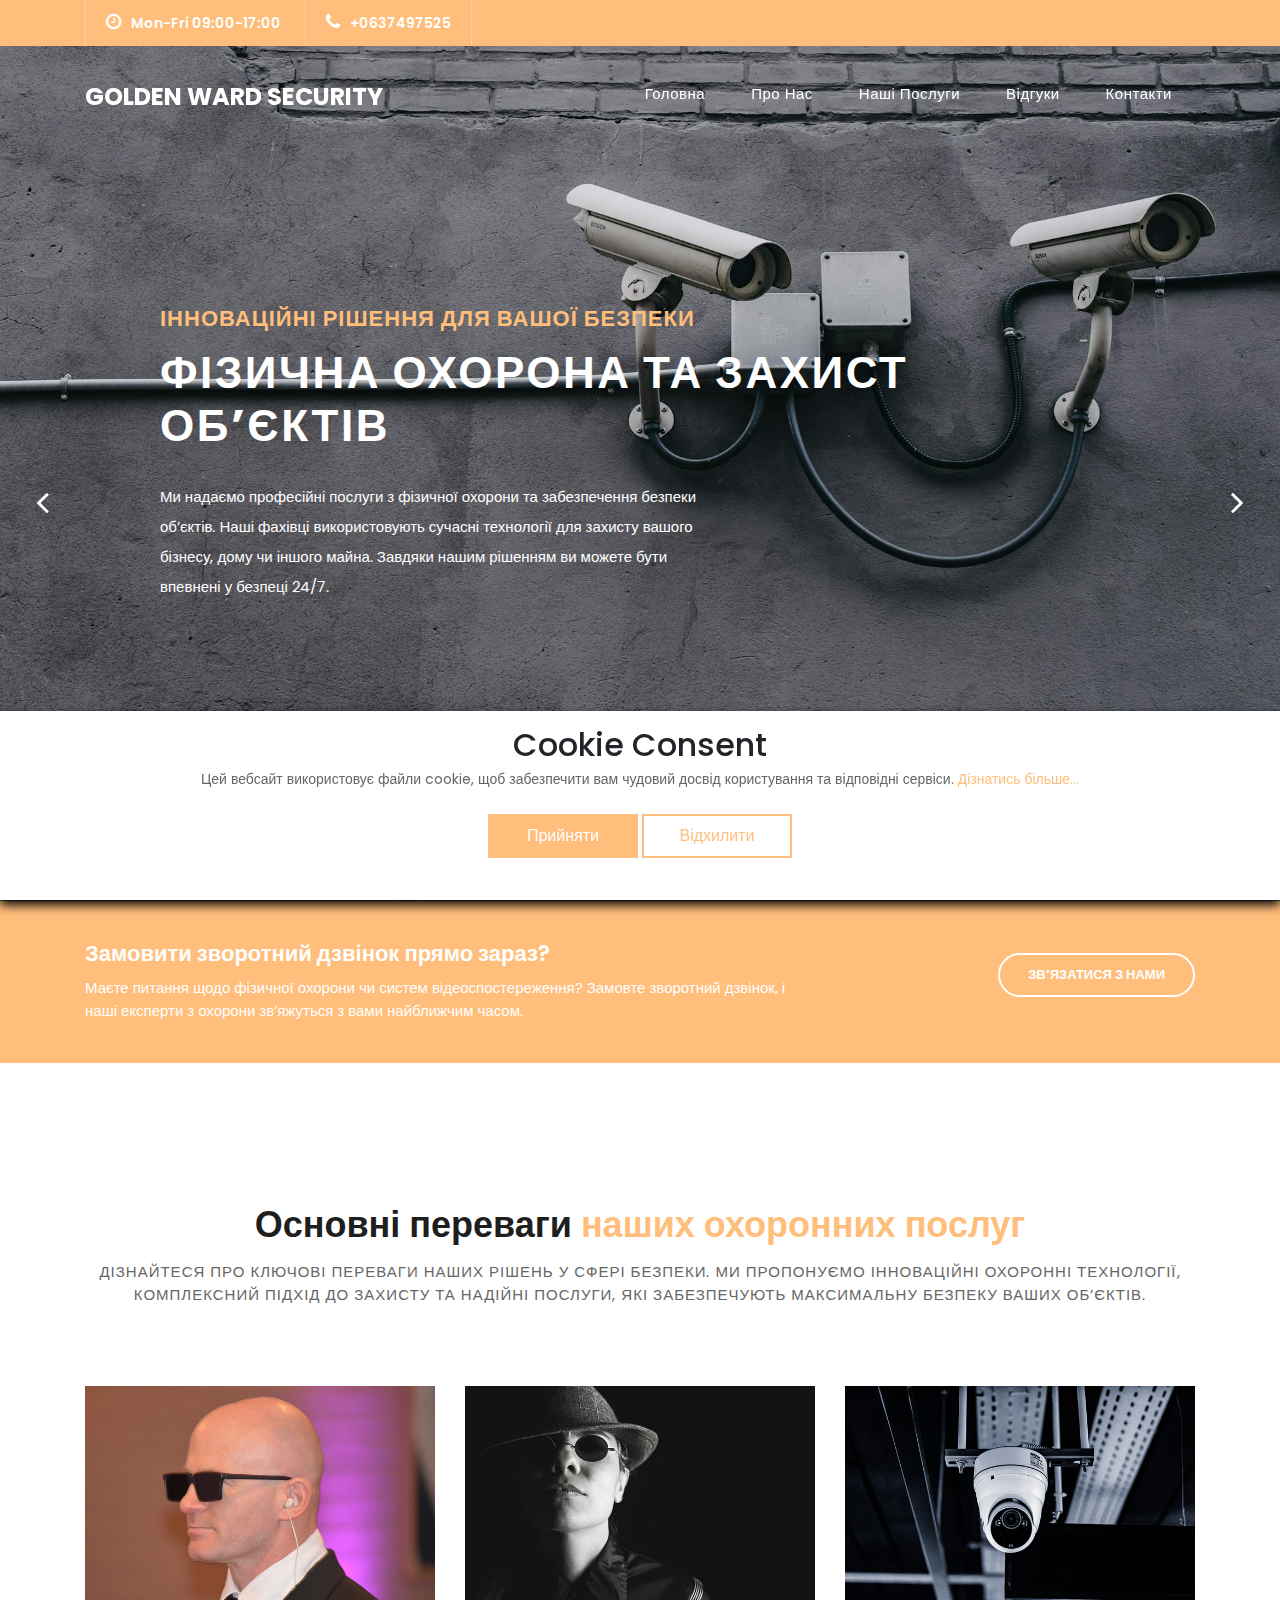
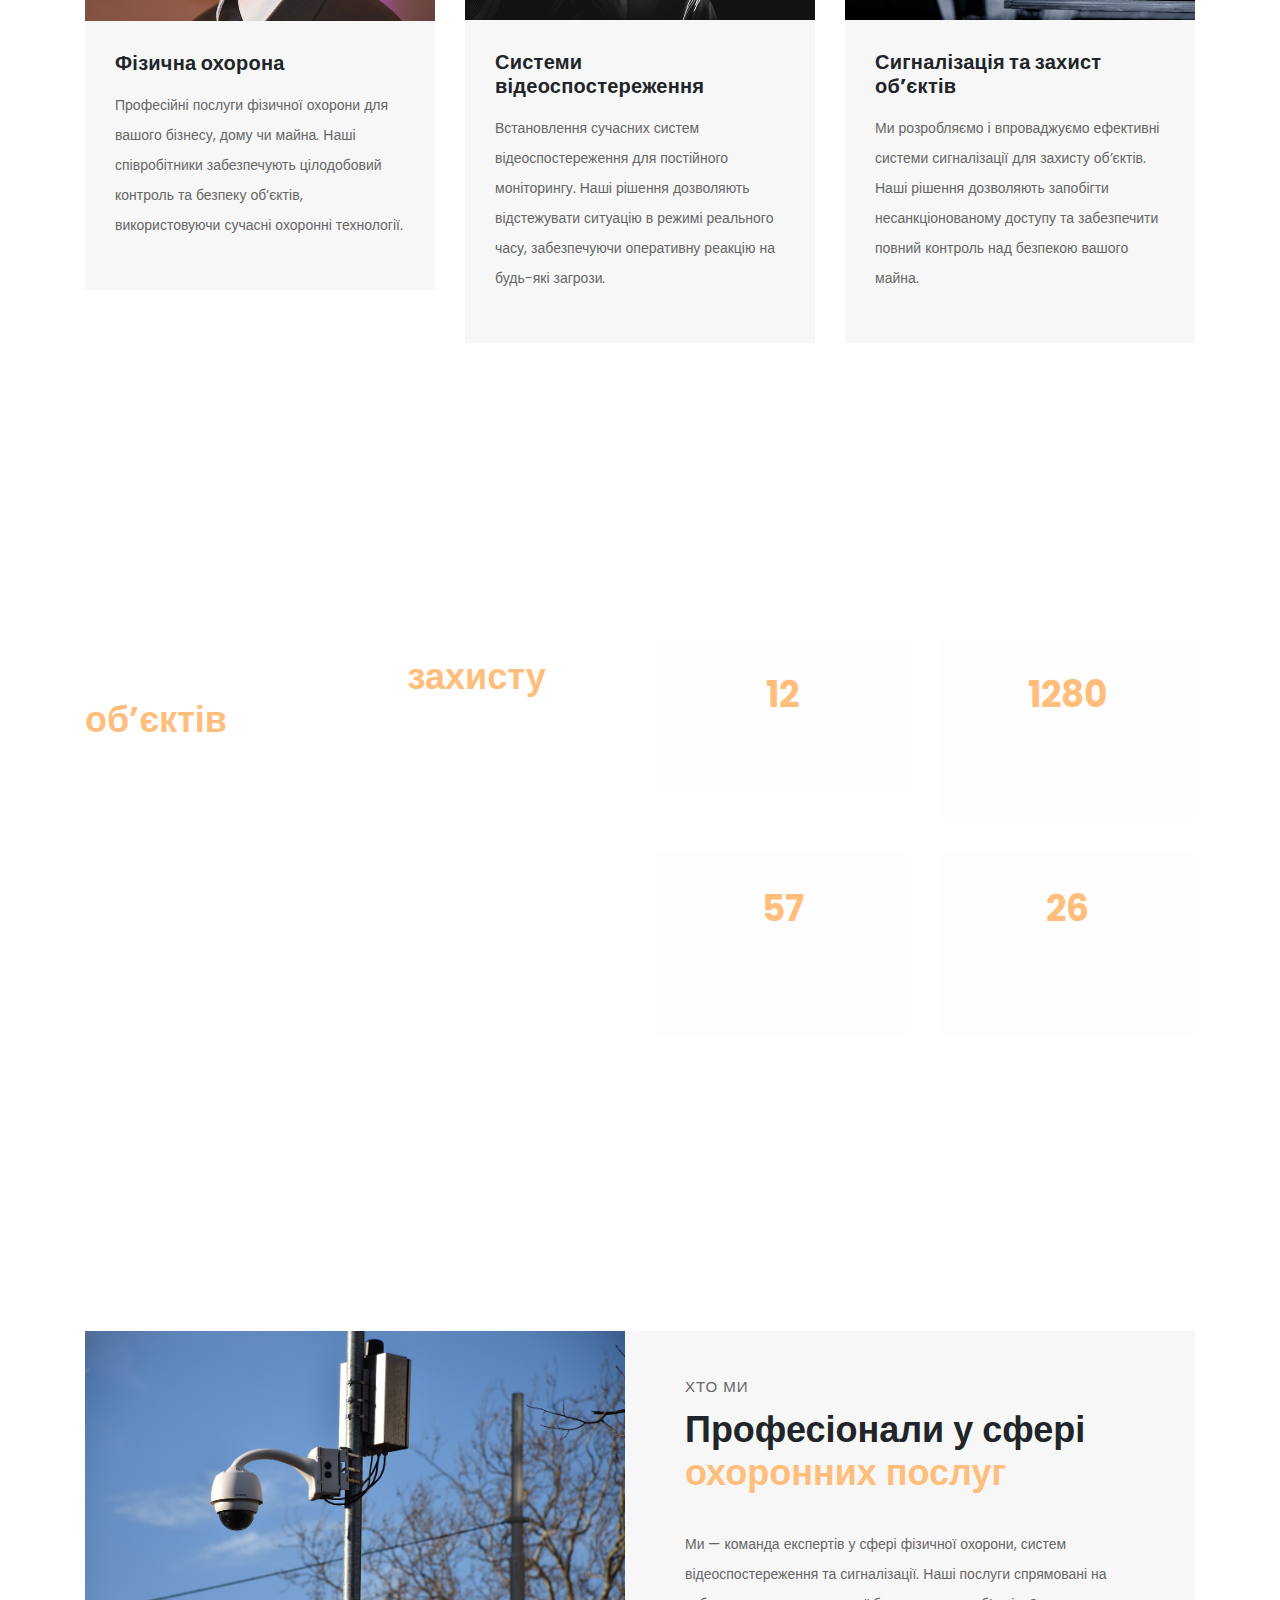
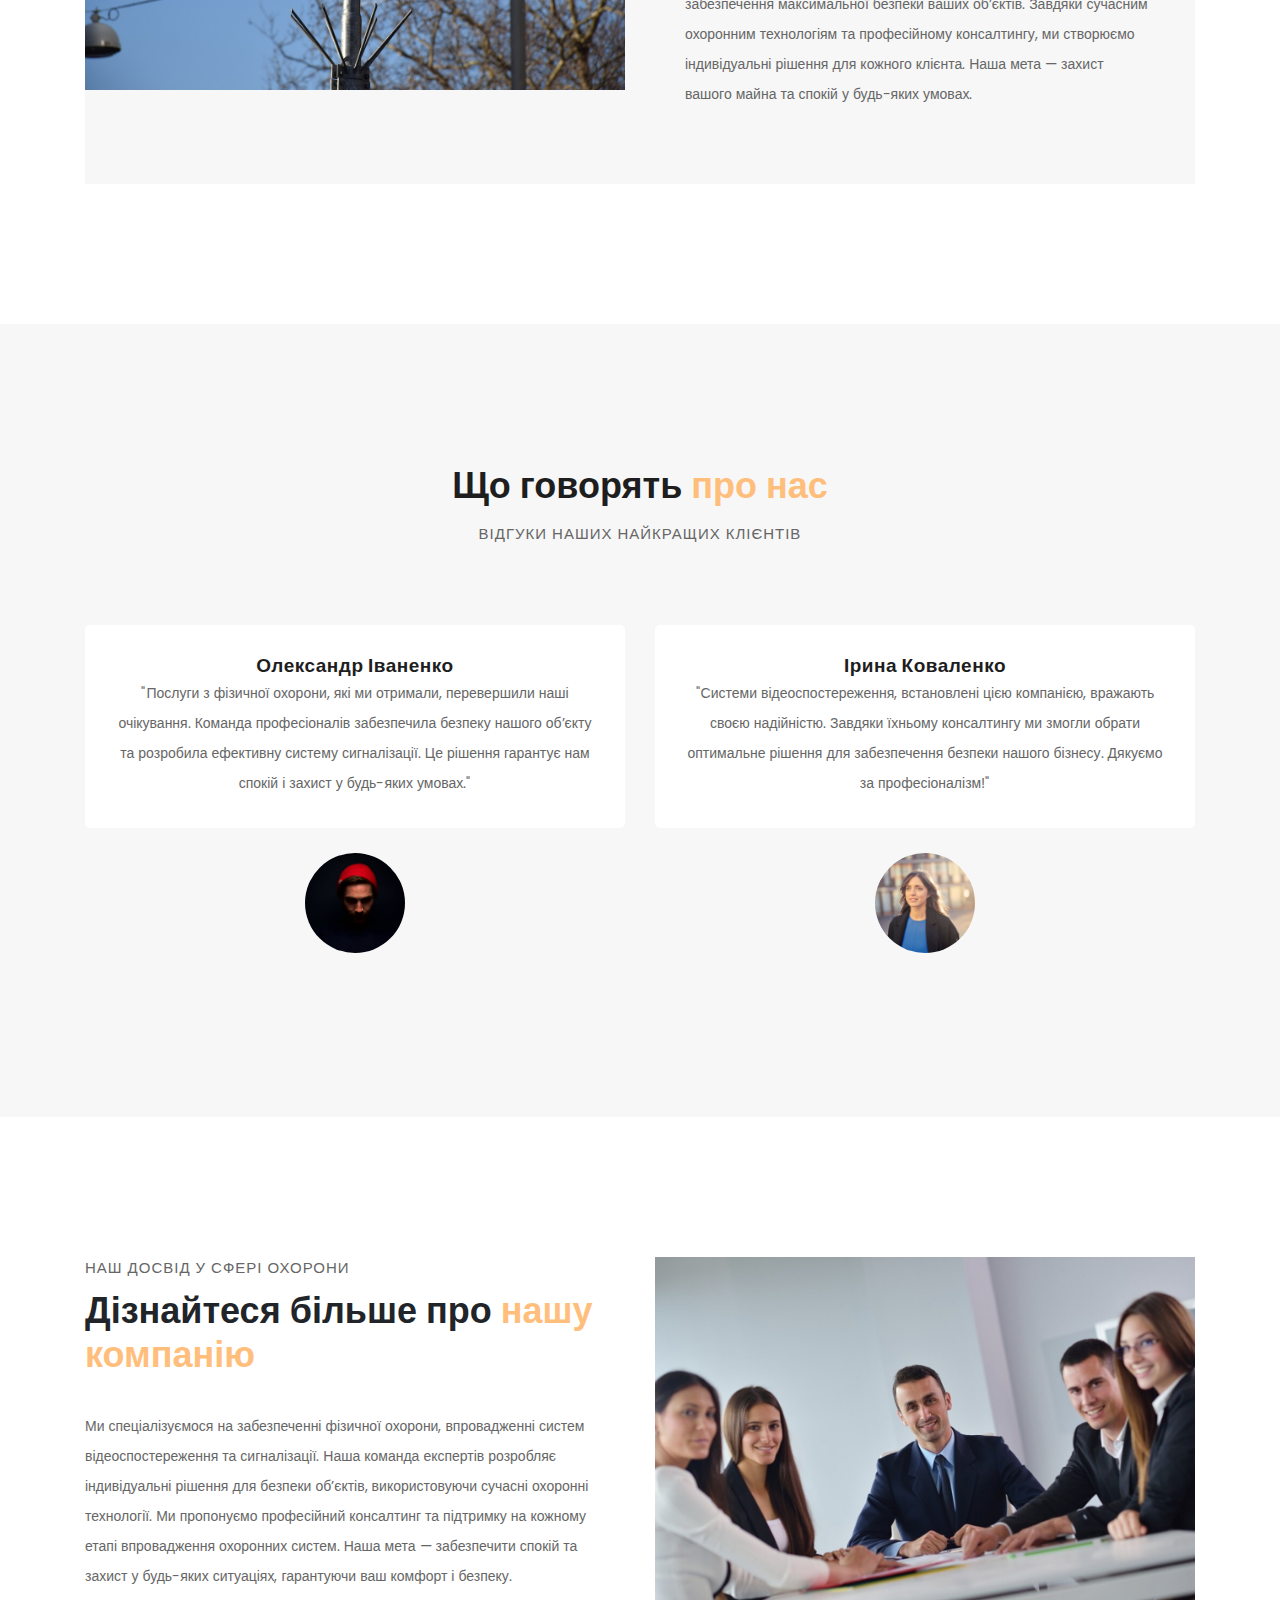
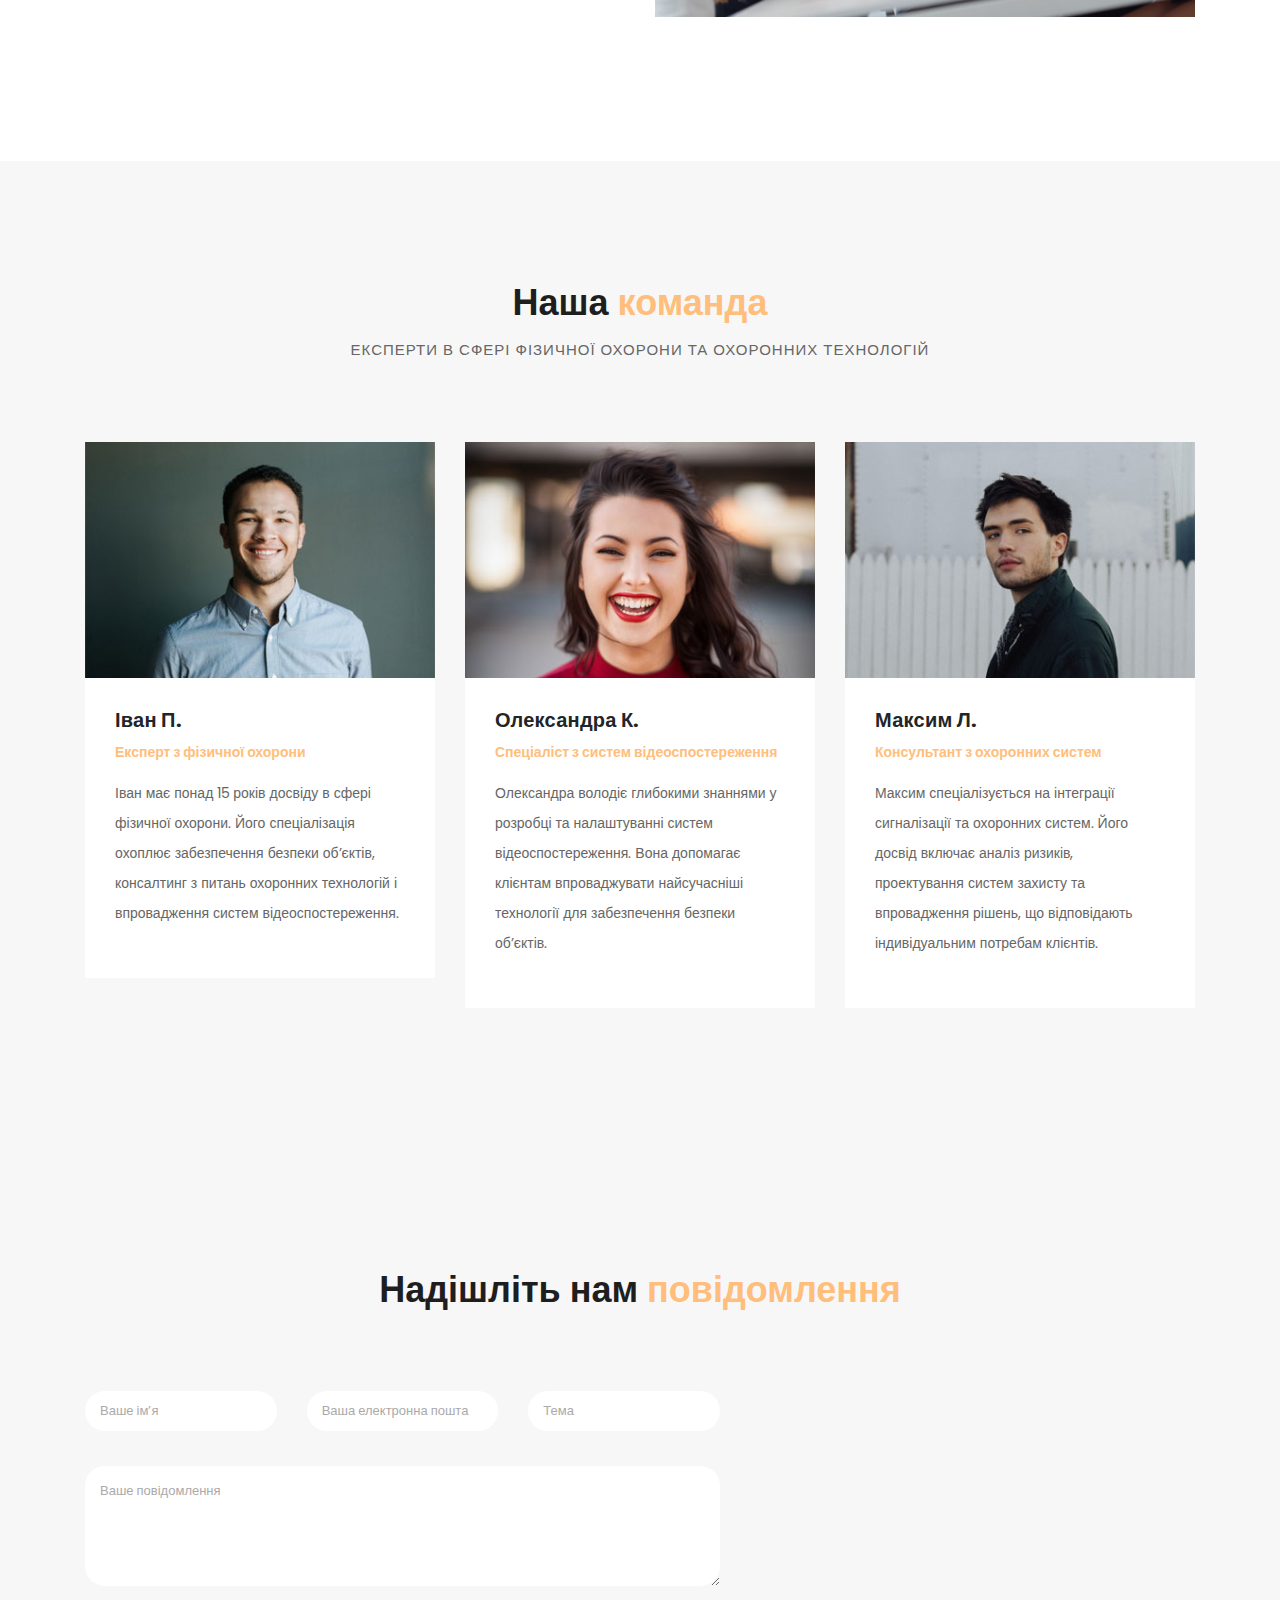
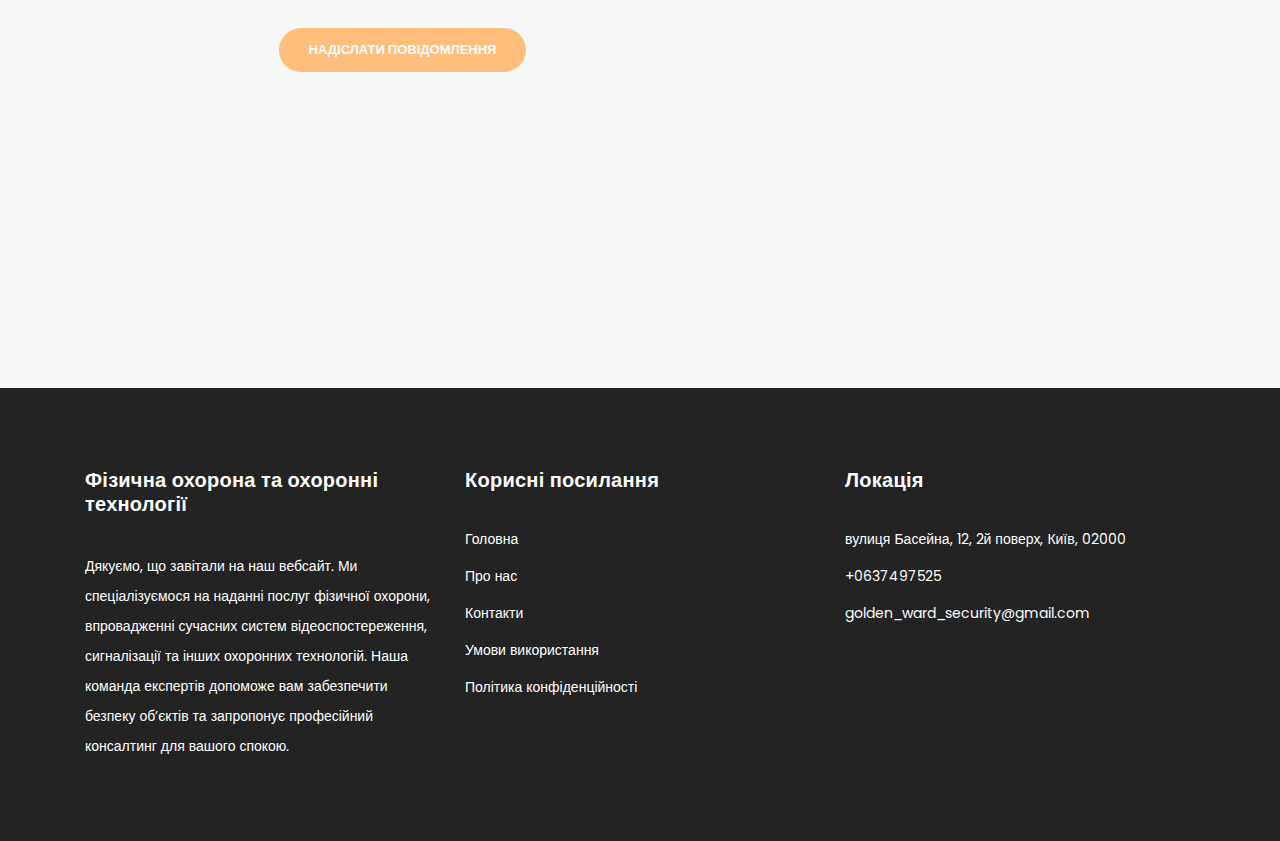
<file: index.html>
<!DOCTYPE html>
<html lang="en">
    <head>
        <meta charset="utf-8" />
        <meta
            name="viewport"
            content="width=device-width, initial-scale=1, shrink-to-fit=no"
        />
        <meta name="description" content="" />
        <meta name="author" content="TemplateMo" />
        <link
            href="https://fonts.googleapis.com/css?family=Poppins:100,200,300,400,500,600,700,800,900&display=swap"
            rel="stylesheet"
        />

        <title>Golden Ward Security</title>

        <!-- Bootstrap core CSS -->
        <link href="vendor/bootstrap/css/bootstrap.min.css" rel="stylesheet" />

        <!-- Additional CSS Files -->
        <link rel="stylesheet" href="assets/css/fontawesome.css" />

        <link
            rel="shortcut icon"
            href="assets/images/favicon.png"
            type="image/x-icon"
        />
        <link
            rel="stylesheet"
            href="assets/css/templatemo-finance-business.css"
        />
        <link rel="stylesheet" href="assets/css/owl.css" />
    </head>

    <body>
        <!-- ***** Preloader Start ***** -->
        <div id="preloader">
            <div class="jumper">
                <div></div>
                <div></div>
                <div></div>
            </div>
        </div>
        <!-- ***** Preloader End ***** -->

        <!-- Header -->
        <div class="sub-header">
            <div class="container">
                <div class="row">
                    <div class="col-md-8 col-xs-12">
                        <ul class="left-info">
                            <li>
                                <a href="#"
                                    ><i class="fa fa-clock-o"></i>Mon-Fri
                                    09:00-17:00</a
                                >
                            </li>
                            <li>
                                <a href="#"
                                    ><i class="fa fa-phone"></i>+0637497525</a
                                >
                            </li>
                        </ul>
                    </div>
                </div>
            </div>
        </div>

        <header class="">
            <nav class="navbar navbar-expand-lg">
                <div class="container">
                    <a class="navbar-brand" href="index.html">
                        <h2>Golden Ward Security</h2>
                    </a>
                    <button
                        class="navbar-toggler"
                        type="button"
                        data-toggle="collapse"
                        data-target="#navbarResponsive"
                        aria-controls="navbarResponsive"
                        aria-expanded="false"
                        aria-label="Toggle navigation"
                    >
                        <span class="navbar-toggler-icon"></span>
                    </button>
                    <div class="collapse navbar-collapse" id="navbarResponsive">
                        <ul class="navbar-nav ml-auto">
                            <li class="nav-item">
                                <a class="nav-link" href="index.html"
                                    >Головна</a
                                >
                            </li>
                            <li class="nav-item">
                                <a class="nav-link" href="#about">Про Нас</a>
                            </li>
                            <li class="nav-item">
                                <a class="nav-link" href="#services"
                                    >Наші Послуги</a
                                >
                            </li>
                            <li class="nav-item">
                                <a class="nav-link" href="#testimonials"
                                    >Відгуки</a
                                >
                            </li>
                            <li class="nav-item">
                                <a class="nav-link" href="#contact">Контакти</a>
                            </li>
                        </ul>
                    </div>
                </div>
            </nav>
        </header>

        <!-- Banner Starts Here -->
        <div class="main-banner header-text" id="top">
            <div class="Modern-Slider">
                <!-- Item -->
                <div class="item item-1">
                    <div class="img-fill">
                        <div class="text-content">
                            <h6>Інноваційні рішення для вашої безпеки</h6>
                            <h4>Фізична охорона та захист об’єктів</h4>
                            <p>
                                Ми надаємо професійні послуги з фізичної охорони
                                та забезпечення безпеки об’єктів. Наші фахівці
                                використовують сучасні технології для захисту
                                вашого бізнесу, дому чи іншого майна. Завдяки
                                нашим рішенням ви можете бути впевнені у безпеці
                                24/7.
                            </p>
                        </div>
                    </div>
                </div>
                <!-- // Item -->
                <!-- Item -->
                <div class="item item-2">
                    <div class="img-fill">
                        <div class="text-content">
                            <h6>Контроль та моніторинг</h6>
                            <h4>Системи відеоспостереження та сигналізації</h4>
                            <p>
                                Ми пропонуємо розробку та встановлення систем
                                відеоспостереження і сигналізації для вашої
                                безпеки. Наші рішення дозволяють постійно
                                контролювати ситуацію та оперативно реагувати на
                                загрози. Технології, які ми використовуємо,
                                гарантують надійність і простоту у використанні.
                            </p>
                        </div>
                    </div>
                </div>
                <!-- // Item -->
                <!-- Item -->
                <div class="item item-3">
                    <div class="img-fill">
                        <div class="text-content">
                            <h6>Комплексний підхід до безпеки</h6>
                            <h4>Консалтинг з охорони та захисту</h4>
                            <p>
                                Ми надаємо консультації з питань безпеки та
                                оптимізації охоронних заходів. Наші експерти
                                допоможуть вам оцінити ризики, вибрати
                                оптимальні рішення та впровадити їх для
                                максимальної ефективності. Ваш спокій — наша
                                головна мета.
                            </p>
                        </div>
                    </div>
                </div>
                <!-- // Item -->
            </div>
        </div>
        <!-- Banner Ends Here -->

        <div class="request-form">
            <div class="container">
                <div class="row">
                    <div class="col-md-8">
                        <h4>Замовити зворотний дзвінок прямо зараз?</h4>
                        <span>
                            Маєте питання щодо фізичної охорони чи систем
                            відеоспостереження? Замовте зворотний дзвінок, і
                            наші експерти з охорони зв’яжуться з вами найближчим
                            часом.
                        </span>
                    </div>
                    <div class="col-md-4">
                        <a href="#contact" class="border-button"
                            >Зв’язатися з нами</a
                        >
                    </div>
                </div>
            </div>
        </div>

        <div class="services" id="services">
            <div class="container">
                <div class="row">
                    <div class="col-md-12">
                        <div class="section-heading">
                            <h2>
                                Основні переваги
                                <em>наших охоронних послуг</em>
                            </h2>
                            <span>
                                Дізнайтеся про ключові переваги наших рішень у
                                сфері безпеки. Ми пропонуємо інноваційні
                                охоронні технології, комплексний підхід до
                                захисту та надійні послуги, які забезпечують
                                максимальну безпеку ваших об’єктів.
                            </span>
                        </div>
                    </div>
                    <div class="col-md-4">
                        <div class="service-item">
                            <img src="assets/images/service_03.jpg" alt="" />
                            <div class="down-content">
                                <h4>Фізична охорона</h4>
                                <p>
                                    Професійні послуги фізичної охорони для
                                    вашого бізнесу, дому чи майна. Наші
                                    співробітники забезпечують цілодобовий
                                    контроль та безпеку об’єктів, використовуючи
                                    сучасні охоронні технології.
                                </p>
                            </div>
                        </div>
                    </div>
                    <div class="col-md-4">
                        <div class="service-item">
                            <img src="assets/images/service_02.jpg" alt="" />
                            <div class="down-content">
                                <h4>Системи відеоспостереження</h4>
                                <p>
                                    Встановлення сучасних систем
                                    відеоспостереження для постійного
                                    моніторингу. Наші рішення дозволяють
                                    відстежувати ситуацію в режимі реального
                                    часу, забезпечуючи оперативну реакцію на
                                    будь-які загрози.
                                </p>
                            </div>
                        </div>
                    </div>
                    <div class="col-md-4">
                        <div class="service-item">
                            <img src="assets/images/service_01.jpg" alt="" />
                            <div class="down-content">
                                <h4>Сигналізація та захист об’єктів</h4>
                                <p>
                                    Ми розробляємо і впроваджуємо ефективні
                                    системи сигналізації для захисту об’єктів.
                                    Наші рішення дозволяють запобігти
                                    несанкціонованому доступу та забезпечити
                                    повний контроль над безпекою вашого майна.
                                </p>
                            </div>
                        </div>
                    </div>
                </div>
            </div>
        </div>

        <div class="fun-facts">
            <div class="container">
                <div class="row">
                    <div class="col-md-6">
                        <div class="left-content">
                            <span>Рішення для вашої безпеки</span>
                            <h2>Наші послуги для <em>захисту об’єктів</em></h2>
                            <p>
                                Ми пропонуємо повний спектр послуг у сфері
                                фізичної охорони, систем відеоспостереження та
                                сигналізації. Наші експерти розробляють
                                індивідуальні рішення для забезпечення
                                максимальної безпеки об’єктів, застосовуючи
                                сучасні охоронні технології. Довіряючи нам, ви
                                отримуєте комплексний підхід до захисту, що
                                гарантує надійний результат.
                            </p>
                        </div>
                    </div>
                    <div class="col-md-6 align-self-center">
                        <div class="row">
                            <div class="col-md-6">
                                <div class="count-area-content">
                                    <div class="count-digit">12</div>
                                    <div class="count-title">Років досвіду</div>
                                </div>
                            </div>
                            <div class="col-md-6">
                                <div class="count-area-content">
                                    <div class="count-digit">1280</div>
                                    <div class="count-title">
                                        Позитивних відгуків
                                    </div>
                                </div>
                            </div>
                            <div class="col-md-6">
                                <div class="count-area-content">
                                    <div class="count-digit">57</div>
                                    <div class="count-title">
                                        Виконаних проєктів
                                    </div>
                                </div>
                            </div>
                            <div class="col-md-6">
                                <div class="count-area-content">
                                    <div class="count-digit">26</div>
                                    <div class="count-title">
                                        Отриманих нагород
                                    </div>
                                </div>
                            </div>
                        </div>
                    </div>
                </div>
            </div>
        </div>

        <div class="more-info">
            <div class="container">
                <div class="row">
                    <div class="col-md-12">
                        <div class="more-info-content">
                            <div class="row">
                                <div class="col-md-6">
                                    <div class="left-image">
                                        <img
                                            src="assets/images/more-info.jpg"
                                            alt=""
                                        />
                                    </div>
                                </div>
                                <div class="col-md-6 align-self-center">
                                    <div class="right-content">
                                        <span>Хто ми</span>
                                        <h2>
                                            Професіонали у сфері
                                            <em>охоронних послуг</em>
                                        </h2>
                                        <p>
                                            Ми — команда експертів у сфері
                                            фізичної охорони, систем
                                            відеоспостереження та сигналізації.
                                            Наші послуги спрямовані на
                                            забезпечення максимальної безпеки
                                            ваших об’єктів. Завдяки сучасним
                                            охоронним технологіям та
                                            професійному консалтингу, ми
                                            створюємо індивідуальні рішення для
                                            кожного клієнта. Наша мета — захист
                                            вашого майна та спокій у будь-яких
                                            умовах.
                                        </p>
                                    </div>
                                </div>
                            </div>
                        </div>
                    </div>
                </div>
            </div>
        </div>

        <div class="testimonials" id="testimonials">
            <div class="container">
                <div class="row">
                    <div class="col-md-12">
                        <div class="section-heading">
                            <h2>Що говорять <em>про нас</em></h2>
                            <span>Відгуки наших найкращих клієнтів</span>
                        </div>
                    </div>
                    <div class="col-md-12">
                        <div class="owl-testimonials owl-carousel">
                            <div class="testimonial-item">
                                <div class="inner-content">
                                    <h4>Олександр Іваненко</h4>
                                    <p>
                                        "Послуги з фізичної охорони, які ми
                                        отримали, перевершили наші очікування.
                                        Команда професіоналів забезпечила
                                        безпеку нашого об’єкту та розробила
                                        ефективну систему сигналізації. Це
                                        рішення гарантує нам спокій і захист у
                                        будь-яких умовах."
                                    </p>
                                </div>
                                <img src="assets/images/client2.jpg" alt="" />
                            </div>

                            <div class="testimonial-item">
                                <div class="inner-content">
                                    <h4>Ірина Коваленко</h4>
                                    <p>
                                        "Системи відеоспостереження, встановлені
                                        цією компанією, вражають своєю
                                        надійністю. Завдяки їхньому консалтингу
                                        ми змогли обрати оптимальне рішення для
                                        забезпечення безпеки нашого бізнесу.
                                        Дякуємо за професіоналізм!"
                                    </p>
                                </div>
                                <img src="assets/images/client1.jpg" alt="" />
                            </div>

                            <div class="testimonial-item">
                                <div class="inner-content">
                                    <h4>Віталій Гриценко</h4>
                                    <p>
                                        "Встановлення охоронних технологій було
                                        виконано швидко і якісно. Команда
                                        врахувала всі наші побажання і
                                        запропонувала сучасне рішення для
                                        безпеки об’єктів. Однозначно
                                        рекомендую!"
                                    </p>
                                </div>
                                <img src="assets/images/client4.jpg" alt="" />
                            </div>

                            <div class="testimonial-item">
                                <div class="inner-content">
                                    <h4>Марина Лисенко</h4>
                                    <p>
                                        "Робота з цією компанією принесла нам
                                        впевненість у захисті нашого майна.
                                        Консалтинг та встановлення сигналізації
                                        були проведені на найвищому рівні. Ми
                                        задоволені результатом і співпрацею."
                                    </p>
                                </div>
                                <img src="assets/images/client3.jpg" alt="" />
                            </div>
                        </div>
                    </div>
                </div>
            </div>
        </div>

        <div class="more-info about-info" id="about">
            <div class="container">
                <div class="row">
                    <div class="col-md-12">
                        <div class="more-info-content">
                            <div class="row">
                                <div class="col-md-6 align-self-center">
                                    <div class="right-content">
                                        <span>Наш досвід у сфері охорони</span>
                                        <h2>
                                            Дізнайтеся більше про
                                            <em>нашу компанію</em>
                                        </h2>
                                        <p>
                                            Ми спеціалізуємося на забезпеченні
                                            фізичної охорони, впровадженні
                                            систем відеоспостереження та
                                            сигналізації. Наша команда експертів
                                            розробляє індивідуальні рішення для
                                            безпеки об’єктів, використовуючи
                                            сучасні охоронні технології. Ми
                                            пропонуємо професійний консалтинг та
                                            підтримку на кожному етапі
                                            впровадження охоронних систем. Наша
                                            мета — забезпечити спокій та захист
                                            у будь-яких ситуаціях, гарантуючи
                                            ваш комфорт і безпеку.
                                        </p>
                                    </div>
                                </div>
                                <div class="col-md-6">
                                    <div class="left-image">
                                        <img
                                            src="assets/images/about-image.jpg"
                                            alt=""
                                        />
                                    </div>
                                </div>
                            </div>
                        </div>
                    </div>
                </div>
            </div>
        </div>

        <div class="team">
            <div class="container">
                <div class="row">
                    <div class="col-md-12">
                        <div class="section-heading">
                            <h2>Наша <em>команда</em></h2>
                            <span
                                >Експерти в сфері фізичної охорони та охоронних
                                технологій</span
                            >
                        </div>
                    </div>
                    <div class="col-md-4">
                        <div class="team-item">
                            <img src="assets/images/team_01.jpg" alt="" />
                            <div class="down-content">
                                <h4>Іван П.</h4>
                                <span>Експерт з фізичної охорони</span>
                                <p>
                                    Іван має понад 15 років досвіду в сфері
                                    фізичної охорони. Його спеціалізація охоплює
                                    забезпечення безпеки об’єктів, консалтинг з
                                    питань охоронних технологій і впровадження
                                    систем відеоспостереження.
                                </p>
                            </div>
                        </div>
                    </div>
                    <div class="col-md-4">
                        <div class="team-item">
                            <img src="assets/images/team_02.jpg" alt="" />
                            <div class="down-content">
                                <h4>Олександра К.</h4>
                                <span
                                    >Спеціаліст з систем
                                    відеоспостереження</span
                                >
                                <p>
                                    Олександра володіє глибокими знаннями у
                                    розробці та налаштуванні систем
                                    відеоспостереження. Вона допомагає клієнтам
                                    впроваджувати найсучасніші технології для
                                    забезпечення безпеки об’єктів.
                                </p>
                            </div>
                        </div>
                    </div>
                    <div class="col-md-4">
                        <div class="team-item">
                            <img src="assets/images/team_03.jpg" alt="" />
                            <div class="down-content">
                                <h4>Максим Л.</h4>
                                <span>Консультант з охоронних систем</span>
                                <p>
                                    Максим спеціалізується на інтеграції
                                    сигналізації та охоронних систем. Його
                                    досвід включає аналіз ризиків, проектування
                                    систем захисту та впровадження рішень, що
                                    відповідають індивідуальним потребам
                                    клієнтів.
                                </p>
                            </div>
                        </div>
                    </div>
                </div>
            </div>
        </div>

        <div class="callback-form contact-us" id="contact">
            <div class="container">
                <div class="row">
                    <div class="col-md-12">
                        <div class="section-heading">
                            <h2>Надішліть нам <em>повідомлення</em></h2>
                        </div>
                    </div>
                    <div class="col-md-7">
                        <div class="contact-form">
                            <form id="contact" action="" method="get">
                                <div class="row">
                                    <div class="col-lg-4 col-md-12 col-sm-12">
                                        <fieldset>
                                            <input
                                                name="name"
                                                type="text"
                                                class="form-control"
                                                id="name"
                                                placeholder="Ваше ім’я"
                                            />
                                        </fieldset>
                                    </div>
                                    <div class="col-lg-4 col-md-12 col-sm-12">
                                        <fieldset>
                                            <input
                                                name="email"
                                                type="text"
                                                class="form-control"
                                                id="email"
                                                placeholder="Ваша електронна пошта"
                                            />
                                            <div
                                                id="result"
                                                style="
                                                    color: red;
                                                    font-size: 12px;
                                                "
                                            ></div>
                                        </fieldset>
                                    </div>
                                    <div class="col-lg-4 col-md-12 col-sm-12">
                                        <fieldset>
                                            <input
                                                name="subject"
                                                type="text"
                                                class="form-control"
                                                id="subject"
                                                placeholder="Тема"
                                            />
                                        </fieldset>
                                    </div>
                                    <div class="col-lg-12">
                                        <fieldset>
                                            <textarea
                                                name="message"
                                                rows="6"
                                                class="form-control"
                                                id="message"
                                                placeholder="Ваше повідомлення"
                                            ></textarea>
                                        </fieldset>
                                    </div>
                                    <div class="col-lg-12">
                                        <fieldset>
                                            <button
                                                type="submit"
                                                class="filled-button"
                                                id="submit"
                                                onclick="sendForm()"
                                            >
                                                Надіслати повідомлення
                                            </button>
                                        </fieldset>
                                    </div>
                                </div>
                            </form>
                        </div>
                    </div>
                    <div class="col-md-5">
                        <iframe
                            src="https://www.google.com/maps/embed?pb=!1m18!1m12!1m3!1d20329.009386627105!2d30.51851327819529!3d50.43875045034078!2m3!1f0!2f0!3f0!3m2!1i1024!2i768!4f13.1!3m3!1m2!1s0x40d4ceffb44eb4b7%3A0xa976eaeb0bde6ab1!2z0KHRgtGA0LDRhdC-0LLQsCDQmtC-0LzQv9Cw0L3RltGPIEd1YXJkaWFu!5e0!3m2!1suk!2sua!4v1738093698618!5m2!1suk!2sua"
                            width="100%"
                            height="450"
                            style="border: 0"
                            allowfullscreen=""
                            loading="lazy"
                            referrerpolicy="no-referrer-when-downgrade"
                        ></iframe>
                    </div>
                </div>
            </div>
        </div>

        <!-- Footer Starts Here -->
        <footer>
            <div class="container">
                <div class="row">
                    <div class="col-md-4 footer-item">
                        <h4>Фізична охорона та охоронні технології</h4>
                        <p>
                            Дякуємо, що завітали на наш вебсайт. Ми
                            спеціалізуємося на наданні послуг фізичної охорони,
                            впровадженні сучасних систем відеоспостереження,
                            сигналізації та інших охоронних технологій. Наша
                            команда експертів допоможе вам забезпечити безпеку
                            об’єктів та запропонує професійний консалтинг для
                            вашого спокою.
                        </p>
                    </div>
                    <div class="col-md-4 footer-item">
                        <h4>Корисні посилання</h4>
                        <ul class="menu-list">
                            <li><a href="index.html">Головна</a></li>
                            <li><a href="index.html#about">Про нас</a></li>
                            <li><a href="index.html#contact">Контакти</a></li>
                            <li>
                                <a href="terms-of-use.html"
                                    >Умови використання</a
                                >
                            </li>
                            <li>
                                <a href="privacy-policy.html"
                                    >Політика конфіденційності</a
                                >
                            </li>
                        </ul>
                    </div>
                    <div class="col-md-4 footer-item">
                        <h4>Локація</h4>
                        <ul class="menu-list">
                            <li>
                                <a
                                    >вулиця Басейна, 12, 2й поверх, Київ,
                                    02000</a
                                >
                            </li>
                            <li><a>+0637497525</a></li>
                            <li><a>golden_ward_security@gmail.com</a></li>
                        </ul>
                    </div>
                </div>
            </div>
        </footer>

        <!-- Cookie banner -->
        <div class="cookie-wrapper show">
            <div>
                <i class="bx bx-cookie"></i>
                <h2 style="text-align: center">Cookie Consent</h2>
            </div>

            <div class="data">
                <p>
                    Цей вебсайт використовує файли cookie, щоб забезпечити вам
                    чудовий досвід користування та відповідні сервіси.
                    <a href="privacy-policy.html">Дізнатись більше...</a>
                </p>
            </div>

            <div class="buttons">
                <button class="cookie-button" id="acceptBtn">Прийняти</button>
                <button class="cookie-button" id="declineBtn">Відхилити</button>
            </div>
        </div>
        <!-- End Cookie banner -->

        <!-- Bootstrap core JavaScript -->
        <script src="https://ajax.googleapis.com/ajax/libs/jquery/3.6.0/jquery.min.js"></script>
        <script src="vendor/bootstrap/js/bootstrap.bundle.min.js"></script>

        <!-- Additional Scripts -->
        <script src="assets/js/custom.js"></script>
        <script src="assets/js/owl.js"></script>
        <script src="assets/js/slick.js"></script>
        <script src="assets/js/accordions.js"></script>
        <script src="assets/js/contact-form.js"></script>
        <script src="assets/js/cookiebanner.js"></script>

        <script language="text/Javascript">
            cleared[0] = cleared[1] = cleared[2] = 0; //set a cleared flag for each field
            function clearField(t) {
                //declaring the array outside of the
                if (!cleared[t.id]) {
                    // function makes it static and global
                    cleared[t.id] = 1; // you could use true and false, but that's more typing
                    t.value = ''; // with more chance of typos
                    t.style.color = '#fff';
                }
            }
        </script>
    </body>
</html>
</file>
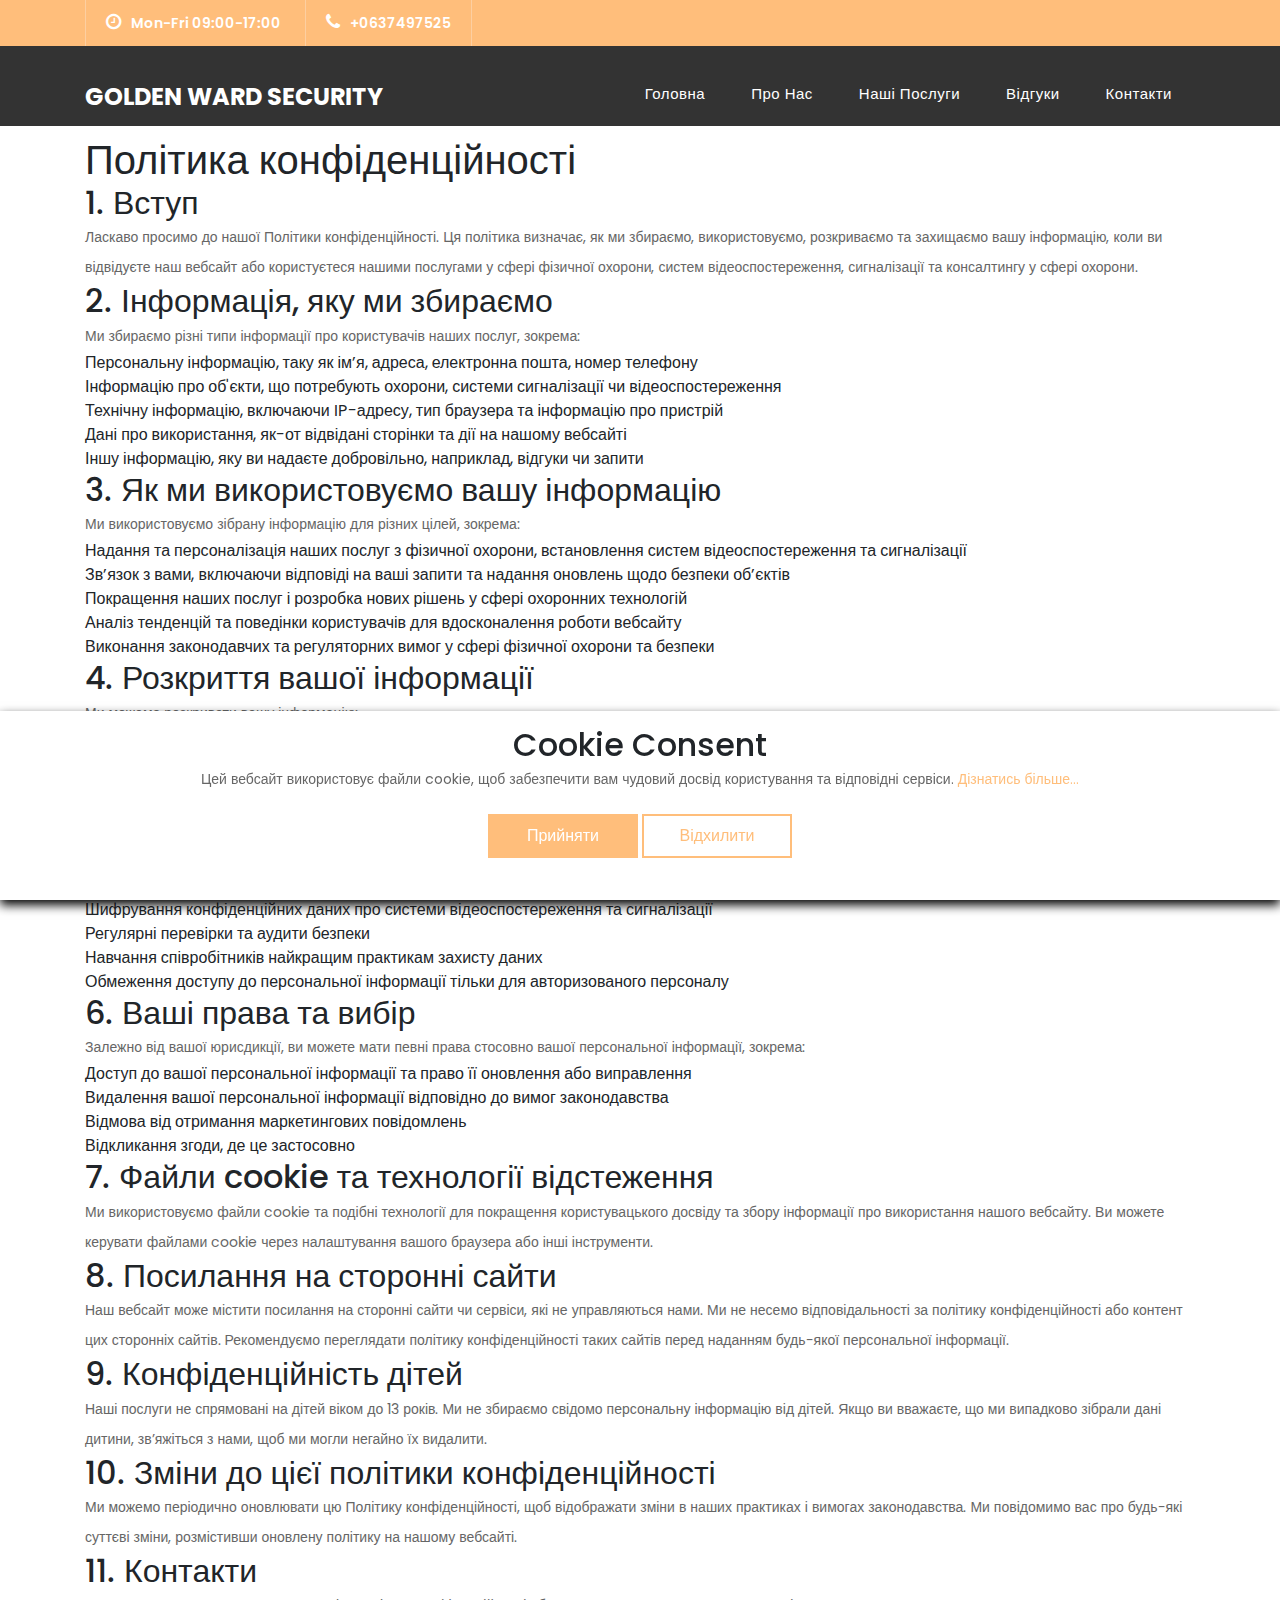
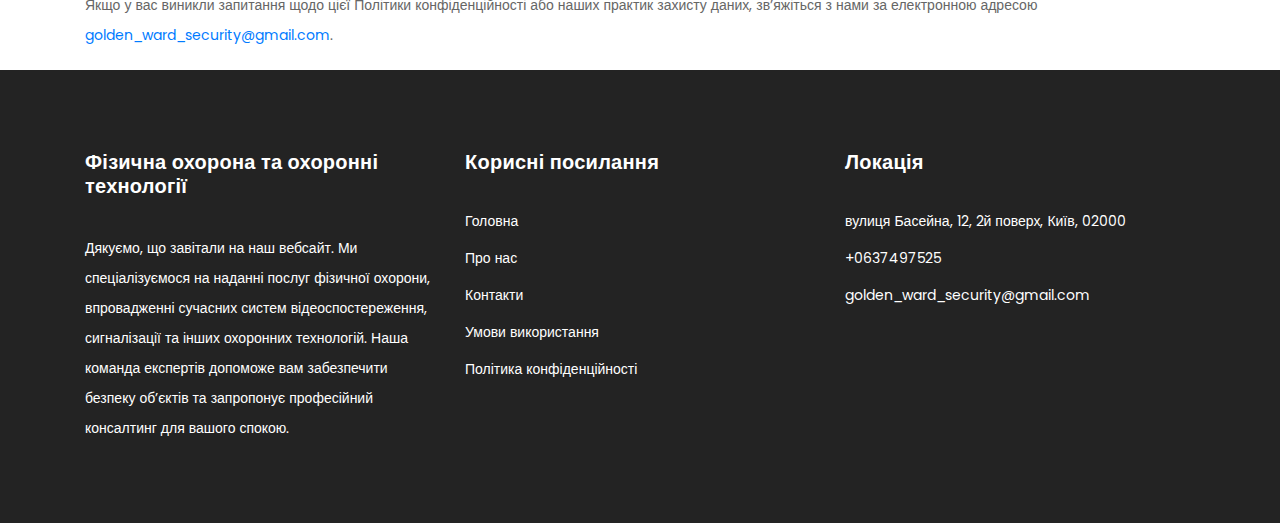
<file: privacy-policy.html>
<!DOCTYPE html>
<html lang="en">
    <head>
        <meta charset="utf-8" />
        <meta
            name="viewport"
            content="width=device-width, initial-scale=1, shrink-to-fit=no"
        />
        <meta name="description" content="" />
        <meta name="author" content="TemplateMo" />
        <link
            href="https://fonts.googleapis.com/css?family=Poppins:100,200,300,400,500,600,700,800,900&display=swap"
            rel="stylesheet"
        />

        <title>Golden Ward Security</title>

        <!-- Bootstrap core CSS -->
        <link href="vendor/bootstrap/css/bootstrap.min.css" rel="stylesheet" />

        <!-- Additional CSS Files -->
        <link rel="stylesheet" href="assets/css/fontawesome.css" />

        <link
            rel="shortcut icon"
            href="assets/images/favicon.png"
            type="image/x-icon"
        />
        <link
            rel="stylesheet"
            href="assets/css/templatemo-finance-business.css"
        />
        <link rel="stylesheet" href="assets/css/owl.css" />
    </head>

    <body>
        <!-- ***** Preloader Start ***** -->
        <div id="preloader">
            <div class="jumper">
                <div></div>
                <div></div>
                <div></div>
            </div>
        </div>
        <!-- ***** Preloader End ***** -->

        <!-- Header -->
        <div class="sub-header">
            <div class="container">
                <div class="row">
                    <div class="col-md-8 col-xs-12">
                        <ul class="left-info">
                            <li>
                                <a href="#"
                                    ><i class="fa fa-clock-o"></i>Mon-Fri
                                    09:00-17:00</a
                                >
                            </li>
                            <li>
                                <a href="#"
                                    ><i class="fa fa-phone"></i>+0637497525</a
                                >
                            </li>
                        </ul>
                    </div>
                </div>
            </div>
        </div>

        <header class="" style="background: #333 !important">
            <nav class="navbar navbar-expand-lg">
                <div class="container">
                    <a class="navbar-brand" href="index.html">
                        <h2>Golden Ward Security</h2>
                    </a>
                    <button
                        class="navbar-toggler"
                        type="button"
                        data-toggle="collapse"
                        data-target="#navbarResponsive"
                        aria-controls="navbarResponsive"
                        aria-expanded="false"
                        aria-label="Toggle navigation"
                    >
                        <span class="navbar-toggler-icon"></span>
                    </button>
                    <div class="collapse navbar-collapse" id="navbarResponsive">
                        <ul class="navbar-nav ml-auto">
                            <li class="nav-item">
                                <a class="nav-link" href="index.html"
                                    >Головна</a
                                >
                            </li>
                            <li class="nav-item">
                                <a class="nav-link" href="#about">Про Нас</a>
                            </li>
                            <li class="nav-item">
                                <a class="nav-link" href="#services"
                                    >Наші Послуги</a
                                >
                            </li>
                            <li class="nav-item">
                                <a class="nav-link" href="#testimonials"
                                    >Відгуки</a
                                >
                            </li>
                            <li class="nav-item">
                                <a class="nav-link" href="#contact">Контакти</a>
                            </li>
                        </ul>
                    </div>
                </div>
            </nav>
        </header>

        <main>
            <article
                class="container additional-wrapper"
                style="margin-top: 70px"
            >
                <div class="page__content" style="padding: 20px 0px">
                    <h1>Політика конфіденційності</h1>

                    <h2>1. Вступ</h2>

                    <p>
                        Ласкаво просимо до нашої Політики конфіденційності. Ця
                        політика визначає, як ми збираємо, використовуємо,
                        розкриваємо та захищаємо вашу інформацію, коли ви
                        відвідуєте наш вебсайт або користуєтеся нашими послугами
                        у сфері фізичної охорони, систем відеоспостереження,
                        сигналізації та консалтингу у сфері охорони.
                    </p>

                    <h2>2. Інформація, яку ми збираємо</h2>

                    <p>
                        Ми збираємо різні типи інформації про користувачів наших
                        послуг, зокрема:
                    </p>
                    <ul>
                        <li>
                            Персональну інформацію, таку як ім’я, адреса,
                            електронна пошта, номер телефону
                        </li>
                        <li>
                            Інформацію про об'єкти, що потребують охорони,
                            системи сигналізації чи відеоспостереження
                        </li>
                        <li>
                            Технічну інформацію, включаючи IP-адресу, тип
                            браузера та інформацію про пристрій
                        </li>
                        <li>
                            Дані про використання, як-от відвідані сторінки та
                            дії на нашому вебсайті
                        </li>
                        <li>
                            Іншу інформацію, яку ви надаєте добровільно,
                            наприклад, відгуки чи запити
                        </li>
                    </ul>

                    <h2>3. Як ми використовуємо вашу інформацію</h2>

                    <p>
                        Ми використовуємо зібрану інформацію для різних цілей,
                        зокрема:
                    </p>
                    <ul>
                        <li>
                            Надання та персоналізація наших послуг з фізичної
                            охорони, встановлення систем відеоспостереження та
                            сигналізації
                        </li>
                        <li>
                            Зв’язок з вами, включаючи відповіді на ваші запити
                            та надання оновлень щодо безпеки об’єктів
                        </li>
                        <li>
                            Покращення наших послуг і розробка нових рішень у
                            сфері охоронних технологій
                        </li>
                        <li>
                            Аналіз тенденцій та поведінки користувачів для
                            вдосконалення роботи вебсайту
                        </li>
                        <li>
                            Виконання законодавчих та регуляторних вимог у сфері
                            фізичної охорони та безпеки
                        </li>
                    </ul>

                    <h2>4. Розкриття вашої інформації</h2>

                    <p>Ми можемо розкривати вашу інформацію:</p>
                    <ul>
                        <li>
                            Стороннім постачальникам послуг, які допомагають нам
                            у наданні наших послуг, наприклад, технічна
                            підтримка або обслуговування систем
                        </li>
                        <li>
                            Регуляторним органам або правоохоронним органам
                            відповідно до вимог законодавства
                        </li>
                        <li>
                            Іншим сторонам за вашою згодою або у випадках,
                            передбачених чинним законодавством
                        </li>
                    </ul>

                    <h2>5. Безпека вашої інформації</h2>

                    <p>
                        Ми впроваджуємо відповідні технічні та організаційні
                        заходи для захисту вашої персональної інформації від
                        несанкціонованого доступу, використання або розкриття.
                        Ці заходи включають:
                    </p>
                    <ul>
                        <li>
                            Шифрування конфіденційних даних про системи
                            відеоспостереження та сигналізації
                        </li>
                        <li>Регулярні перевірки та аудити безпеки</li>
                        <li>
                            Навчання співробітників найкращим практикам захисту
                            даних
                        </li>
                        <li>
                            Обмеження доступу до персональної інформації тільки
                            для авторизованого персоналу
                        </li>
                    </ul>

                    <h2>6. Ваші права та вибір</h2>

                    <p>
                        Залежно від вашої юрисдикції, ви можете мати певні права
                        стосовно вашої персональної інформації, зокрема:
                    </p>
                    <ul>
                        <li>
                            Доступ до вашої персональної інформації та право її
                            оновлення або виправлення
                        </li>
                        <li>
                            Видалення вашої персональної інформації відповідно
                            до вимог законодавства
                        </li>
                        <li>Відмова від отримання маркетингових повідомлень</li>
                        <li>Відкликання згоди, де це застосовно</li>
                    </ul>

                    <h2>7. Файли cookie та технології відстеження</h2>

                    <p>
                        Ми використовуємо файли cookie та подібні технології для
                        покращення користувацького досвіду та збору інформації
                        про використання нашого вебсайту. Ви можете керувати
                        файлами cookie через налаштування вашого браузера або
                        інші інструменти.
                    </p>

                    <h2>8. Посилання на сторонні сайти</h2>

                    <p>
                        Наш вебсайт може містити посилання на сторонні сайти чи
                        сервіси, які не управляються нами. Ми не несемо
                        відповідальності за політику конфіденційності або
                        контент цих сторонніх сайтів. Рекомендуємо переглядати
                        політику конфіденційності таких сайтів перед наданням
                        будь-якої персональної інформації.
                    </p>

                    <h2>9. Конфіденційність дітей</h2>

                    <p>
                        Наші послуги не спрямовані на дітей віком до 13 років.
                        Ми не збираємо свідомо персональну інформацію від дітей.
                        Якщо ви вважаєте, що ми випадково зібрали дані дитини,
                        зв’яжіться з нами, щоб ми могли негайно їх видалити.
                    </p>

                    <h2>10. Зміни до цієї політики конфіденційності</h2>

                    <p>
                        Ми можемо періодично оновлювати цю Політику
                        конфіденційності, щоб відображати зміни в наших
                        практиках і вимогах законодавства. Ми повідомимо вас про
                        будь-які суттєві зміни, розмістивши оновлену політику на
                        нашому вебсайті.
                    </p>

                    <h2>11. Контакти</h2>

                    <p>
                        Якщо у вас виникли запитання щодо цієї Політики
                        конфіденційності або наших практик захисту даних,
                        зв’яжіться з нами за електронною адресою
                        <a href="mailto:golden_ward_security@gmail.com"
                            >golden_ward_security@gmail.com</a
                        >.
                    </p>
                </div>
            </article>
        </main>

        <!-- Footer Starts Here -->
        <footer>
            <div class="container">
                <div class="row">
                    <div class="col-md-4 footer-item">
                        <h4>Фізична охорона та охоронні технології</h4>
                        <p>
                            Дякуємо, що завітали на наш вебсайт. Ми
                            спеціалізуємося на наданні послуг фізичної охорони,
                            впровадженні сучасних систем відеоспостереження,
                            сигналізації та інших охоронних технологій. Наша
                            команда експертів допоможе вам забезпечити безпеку
                            об’єктів та запропонує професійний консалтинг для
                            вашого спокою.
                        </p>
                    </div>
                    <div class="col-md-4 footer-item">
                        <h4>Корисні посилання</h4>
                        <ul class="menu-list">
                            <li><a href="index.html">Головна</a></li>
                            <li><a href="index.html#about">Про нас</a></li>
                            <li><a href="index.html#contact">Контакти</a></li>
                            <li>
                                <a href="terms-of-use.html"
                                    >Умови використання</a
                                >
                            </li>
                            <li>
                                <a href="privacy-policy.html"
                                    >Політика конфіденційності</a
                                >
                            </li>
                        </ul>
                    </div>
                    <div class="col-md-4 footer-item">
                        <h4>Локація</h4>
                        <ul class="menu-list">
                            <li>
                                <a
                                    >вулиця Басейна, 12, 2й поверх, Київ,
                                    02000</a
                                >
                            </li>
                            <li><a>+0637497525</a></li>
                            <li><a>golden_ward_security@gmail.com</a></li>
                        </ul>
                    </div>
                </div>
            </div>
        </footer>

        <!-- Cookie banner -->
        <div class="cookie-wrapper show">
            <div>
                <i class="bx bx-cookie"></i>
                <h2 style="text-align: center">Cookie Consent</h2>
            </div>

            <div class="data">
                <p>
                    Цей вебсайт використовує файли cookie, щоб забезпечити вам
                    чудовий досвід користування та відповідні сервіси.
                    <a href="privacy-policy.html">Дізнатись більше...</a>
                </p>
            </div>

            <div class="buttons">
                <button class="cookie-button" id="acceptBtn">Прийняти</button>
                <button class="cookie-button" id="declineBtn">Відхилити</button>
            </div>
        </div>
        <!-- End Cookie banner -->

        <!-- Bootstrap core JavaScript -->
        <script src="https://ajax.googleapis.com/ajax/libs/jquery/3.6.0/jquery.min.js"></script>
        <script src="vendor/bootstrap/js/bootstrap.bundle.min.js"></script>

        <!-- Additional Scripts -->
        <script src="assets/js/custom.js"></script>
        <script src="assets/js/owl.js"></script>
        <script src="assets/js/slick.js"></script>
        <script src="assets/js/accordions.js"></script>
        <script src="assets/js/cookiebanner.js"></script>

        <script language="text/Javascript">
            cleared[0] = cleared[1] = cleared[2] = 0; //set a cleared flag for each field
            function clearField(t) {
                //declaring the array outside of the
                if (!cleared[t.id]) {
                    // function makes it static and global
                    cleared[t.id] = 1; // you could use true and false, but that's more typing
                    t.value = ''; // with more chance of typos
                    t.style.color = '#fff';
                }
            }
        </script>
    </body>
</html>
</file>
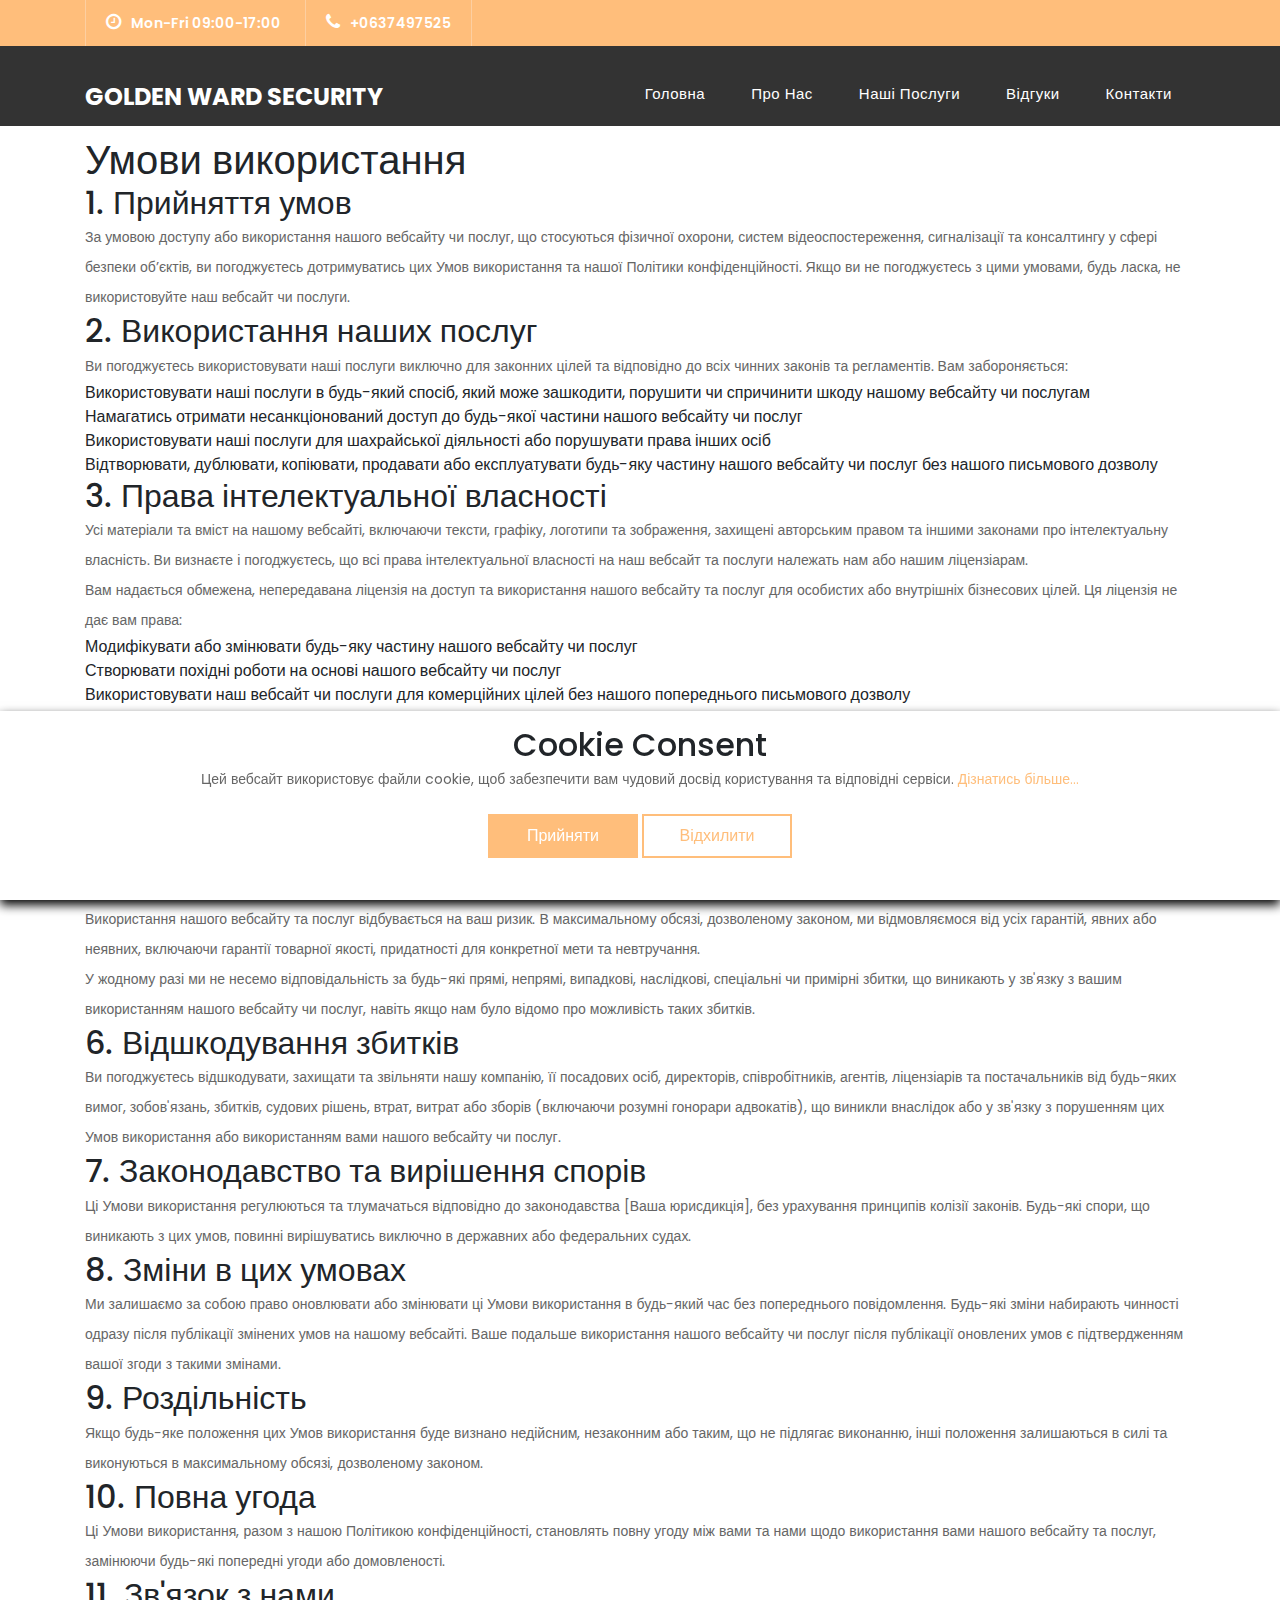
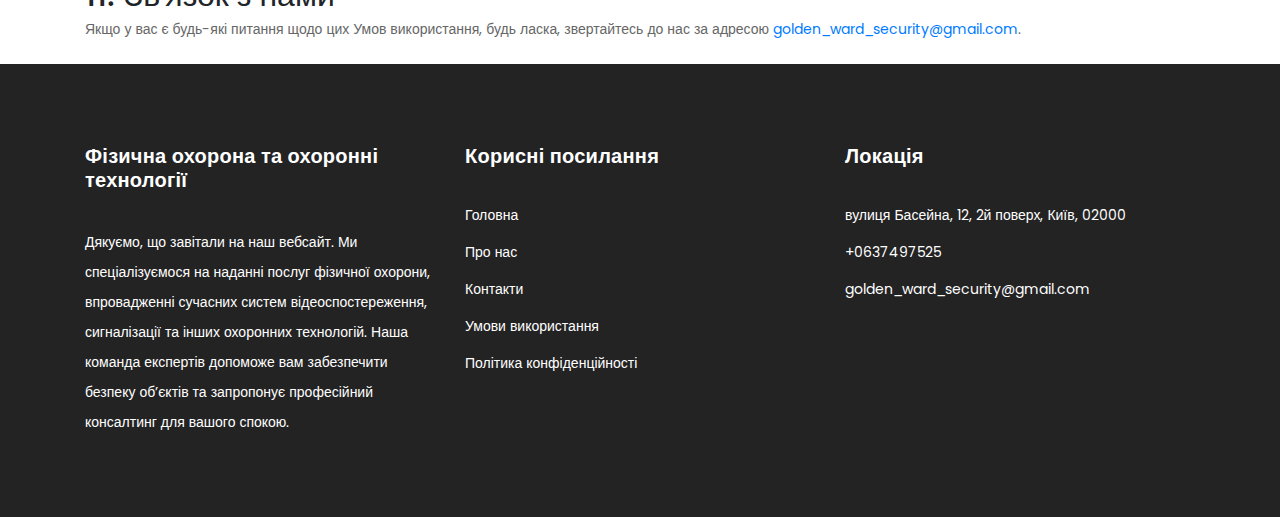
<file: terms-of-use.html>
<!DOCTYPE html>
<html lang="en">
    <head>
        <meta charset="utf-8" />
        <meta
            name="viewport"
            content="width=device-width, initial-scale=1, shrink-to-fit=no"
        />
        <meta name="description" content="" />
        <meta name="author" content="TemplateMo" />
        <link
            href="https://fonts.googleapis.com/css?family=Poppins:100,200,300,400,500,600,700,800,900&display=swap"
            rel="stylesheet"
        />

        <title>Golden Ward Security</title>

        <!-- Bootstrap core CSS -->
        <link href="vendor/bootstrap/css/bootstrap.min.css" rel="stylesheet" />

        <!-- Additional CSS Files -->
        <link rel="stylesheet" href="assets/css/fontawesome.css" />

        <link
            rel="shortcut icon"
            href="assets/images/favicon.png"
            type="image/x-icon"
        />
        <link
            rel="stylesheet"
            href="assets/css/templatemo-finance-business.css"
        />
        <link rel="stylesheet" href="assets/css/owl.css" />
    </head>

    <body>
        <!-- ***** Preloader Start ***** -->
        <div id="preloader">
            <div class="jumper">
                <div></div>
                <div></div>
                <div></div>
            </div>
        </div>
        <!-- ***** Preloader End ***** -->

        <!-- Header -->
        <div class="sub-header">
            <div class="container">
                <div class="row">
                    <div class="col-md-8 col-xs-12">
                        <ul class="left-info">
                            <li>
                                <a href="#"
                                    ><i class="fa fa-clock-o"></i>Mon-Fri
                                    09:00-17:00</a
                                >
                            </li>
                            <li>
                                <a href="#"
                                    ><i class="fa fa-phone"></i>+0637497525</a
                                >
                            </li>
                        </ul>
                    </div>
                </div>
            </div>
        </div>

        <header class="" style="background: #333 !important">
            <nav class="navbar navbar-expand-lg">
                <div class="container">
                    <a class="navbar-brand" href="index.html">
                        <h2>Golden Ward Security</h2>
                    </a>
                    <button
                        class="navbar-toggler"
                        type="button"
                        data-toggle="collapse"
                        data-target="#navbarResponsive"
                        aria-controls="navbarResponsive"
                        aria-expanded="false"
                        aria-label="Toggle navigation"
                    >
                        <span class="navbar-toggler-icon"></span>
                    </button>
                    <div class="collapse navbar-collapse" id="navbarResponsive">
                        <ul class="navbar-nav ml-auto">
                            <li class="nav-item">
                                <a class="nav-link" href="index.html"
                                    >Головна</a
                                >
                            </li>
                            <li class="nav-item">
                                <a class="nav-link" href="#about">Про Нас</a>
                            </li>
                            <li class="nav-item">
                                <a class="nav-link" href="#services"
                                    >Наші Послуги</a
                                >
                            </li>
                            <li class="nav-item">
                                <a class="nav-link" href="#testimonials"
                                    >Відгуки</a
                                >
                            </li>
                            <li class="nav-item">
                                <a class="nav-link" href="#contact">Контакти</a>
                            </li>
                        </ul>
                    </div>
                </div>
            </nav>
        </header>

        <main>
            <article
                class="container additional-wrapper"
                style="margin-top: 70px"
            >
                <div class="page__content" style="padding: 20px 0px">
                    <h1>Умови використання</h1>

                    <h2>1. Прийняття умов</h2>

                    <p>
                        За умовою доступу або використання нашого вебсайту чи
                        послуг, що стосуються фізичної охорони, систем
                        відеоспостереження, сигналізації та консалтингу у сфері
                        безпеки об’єктів, ви погоджуєтесь дотримуватись цих Умов
                        використання та нашої Політики конфіденційності. Якщо ви
                        не погоджуєтесь з цими умовами, будь ласка, не
                        використовуйте наш вебсайт чи послуги.
                    </p>

                    <h2>2. Використання наших послуг</h2>

                    <p>
                        Ви погоджуєтесь використовувати наші послуги виключно
                        для законних цілей та відповідно до всіх чинних законів
                        та регламентів. Вам забороняється:
                    </p>
                    <ul>
                        <li>
                            Використовувати наші послуги в будь-який спосіб,
                            який може зашкодити, порушити чи спричинити шкоду
                            нашому вебсайту чи послугам
                        </li>
                        <li>
                            Намагатись отримати несанкціонований доступ до
                            будь-якої частини нашого вебсайту чи послуг
                        </li>
                        <li>
                            Використовувати наші послуги для шахрайської
                            діяльності або порушувати права інших осіб
                        </li>
                        <li>
                            Відтворювати, дублювати, копіювати, продавати або
                            експлуатувати будь-яку частину нашого вебсайту чи
                            послуг без нашого письмового дозволу
                        </li>
                    </ul>

                    <h2>3. Права інтелектуальної власності</h2>

                    <p>
                        Усі матеріали та вміст на нашому вебсайті, включаючи
                        тексти, графіку, логотипи та зображення, захищені
                        авторським правом та іншими законами про інтелектуальну
                        власність. Ви визнаєте і погоджуєтесь, що всі права
                        інтелектуальної власності на наш вебсайт та послуги
                        належать нам або нашим ліцензіарам.
                    </p>

                    <p>
                        Вам надається обмежена, непередавана ліцензія на доступ
                        та використання нашого вебсайту та послуг для особистих
                        або внутрішніх бізнесових цілей. Ця ліцензія не дає вам
                        права:
                    </p>
                    <ul>
                        <li>
                            Модифікувати або змінювати будь-яку частину нашого
                            вебсайту чи послуг
                        </li>
                        <li>
                            Створювати похідні роботи на основі нашого вебсайту
                            чи послуг
                        </li>
                        <li>
                            Використовувати наш вебсайт чи послуги для
                            комерційних цілей без нашого попереднього письмового
                            дозволу
                        </li>
                    </ul>

                    <h2>4. Внески користувачів</h2>

                    <p>
                        Наш вебсайт може дозволяти користувачам публікувати,
                        подавати або передавати вміст (включаючи відгуки,
                        коментарі та пропозиції). Подаючи вміст на наш вебсайт,
                        ви надаєте нам безстрокову, безвідкличну, всесвітню,
                        безкоштовну та невиключну ліцензію на використання,
                        відтворення, змінення, адаптацію, публікацію, переклад,
                        розповсюдження та демонстрацію такого вмісту в будь-яких
                        медіа.
                    </p>

                    <h2>5. Обмеження відповідальності</h2>

                    <p>
                        Ми докладаємо всіх зусиль, щоб надавати точну та
                        актуальну інформацію на нашому вебсайті, але не
                        гарантуємо точність, повноту чи надійність будь-якого
                        вмісту. Використання нашого вебсайту та послуг
                        відбувається на ваш ризик. В максимальному обсязі,
                        дозволеному законом, ми відмовляємося від усіх гарантій,
                        явних або неявних, включаючи гарантії товарної якості,
                        придатності для конкретної мети та невтручання.
                    </p>

                    <p>
                        У жодному разі ми не несемо відповідальність за будь-які
                        прямі, непрямі, випадкові, наслідкові, спеціальні чи
                        примірні збитки, що виникають у зв'язку з вашим
                        використанням нашого вебсайту чи послуг, навіть якщо нам
                        було відомо про можливість таких збитків.
                    </p>

                    <h2>6. Відшкодування збитків</h2>

                    <p>
                        Ви погоджуєтесь відшкодувати, захищати та звільняти нашу
                        компанію, її посадових осіб, директорів, співробітників,
                        агентів, ліцензіарів та постачальників від будь-яких
                        вимог, зобов'язань, збитків, судових рішень, втрат,
                        витрат або зборів (включаючи розумні гонорари
                        адвокатів), що виникли внаслідок або у зв'язку з
                        порушенням цих Умов використання або використанням вами
                        нашого вебсайту чи послуг.
                    </p>

                    <h2>7. Законодавство та вирішення спорів</h2>

                    <p>
                        Ці Умови використання регулюються та тлумачаться
                        відповідно до законодавства [Ваша юрисдикція], без
                        урахування принципів колізії законів. Будь-які спори, що
                        виникають з цих умов, повинні вирішуватись виключно в
                        державних або федеральних судах.
                    </p>

                    <h2>8. Зміни в цих умовах</h2>

                    <p>
                        Ми залишаємо за собою право оновлювати або змінювати ці
                        Умови використання в будь-який час без попереднього
                        повідомлення. Будь-які зміни набирають чинності одразу
                        після публікації змінених умов на нашому вебсайті. Ваше
                        подальше використання нашого вебсайту чи послуг після
                        публікації оновлених умов є підтвердженням вашої згоди з
                        такими змінами.
                    </p>

                    <h2>9. Роздільність</h2>

                    <p>
                        Якщо будь-яке положення цих Умов використання буде
                        визнано недійсним, незаконним або таким, що не підлягає
                        виконанню, інші положення залишаються в силі та
                        виконуються в максимальному обсязі, дозволеному законом.
                    </p>

                    <h2>10. Повна угода</h2>

                    <p>
                        Ці Умови використання, разом з нашою Політикою
                        конфіденційності, становлять повну угоду між вами та
                        нами щодо використання вами нашого вебсайту та послуг,
                        замінюючи будь-які попередні угоди або домовленості.
                    </p>

                    <h2>11. Зв'язок з нами</h2>

                    <p>
                        Якщо у вас є будь-які питання щодо цих Умов
                        використання, будь ласка, звертайтесь до нас за адресою
                        <a href="mailto:golden_ward_security@gmail.com"
                            >golden_ward_security@gmail.com</a
                        >.
                    </p>
                </div>
            </article>
        </main>

        <!-- Footer Starts Here -->
        <footer>
            <div class="container">
                <div class="row">
                    <div class="col-md-4 footer-item">
                        <h4>Фізична охорона та охоронні технології</h4>
                        <p>
                            Дякуємо, що завітали на наш вебсайт. Ми
                            спеціалізуємося на наданні послуг фізичної охорони,
                            впровадженні сучасних систем відеоспостереження,
                            сигналізації та інших охоронних технологій. Наша
                            команда експертів допоможе вам забезпечити безпеку
                            об’єктів та запропонує професійний консалтинг для
                            вашого спокою.
                        </p>
                    </div>
                    <div class="col-md-4 footer-item">
                        <h4>Корисні посилання</h4>
                        <ul class="menu-list">
                            <li><a href="index.html">Головна</a></li>
                            <li><a href="index.html#about">Про нас</a></li>
                            <li><a href="index.html#contact">Контакти</a></li>
                            <li>
                                <a href="terms-of-use.html"
                                    >Умови використання</a
                                >
                            </li>
                            <li>
                                <a href="privacy-policy.html"
                                    >Політика конфіденційності</a
                                >
                            </li>
                        </ul>
                    </div>
                    <div class="col-md-4 footer-item">
                        <h4>Локація</h4>
                        <ul class="menu-list">
                            <li>
                                <a
                                    >вулиця Басейна, 12, 2й поверх, Київ,
                                    02000</a
                                >
                            </li>
                            <li><a>+0637497525</a></li>
                            <li><a>golden_ward_security@gmail.com</a></li>
                        </ul>
                    </div>
                </div>
            </div>
        </footer>

        <!-- Cookie banner -->
        <div class="cookie-wrapper show">
            <div>
                <i class="bx bx-cookie"></i>
                <h2 style="text-align: center">Cookie Consent</h2>
            </div>

            <div class="data">
                <p>
                    Цей вебсайт використовує файли cookie, щоб забезпечити вам
                    чудовий досвід користування та відповідні сервіси.
                    <a href="privacy-policy.html">Дізнатись більше...</a>
                </p>
            </div>

            <div class="buttons">
                <button class="cookie-button" id="acceptBtn">Прийняти</button>
                <button class="cookie-button" id="declineBtn">Відхилити</button>
            </div>
        </div>
        <!-- End Cookie banner -->

        <!-- Bootstrap core JavaScript -->
        <script src="https://ajax.googleapis.com/ajax/libs/jquery/3.6.0/jquery.min.js"></script>
        <script src="vendor/bootstrap/js/bootstrap.bundle.min.js"></script>

        <!-- Additional Scripts -->
        <script src="assets/js/custom.js"></script>
        <script src="assets/js/owl.js"></script>
        <script src="assets/js/slick.js"></script>
        <script src="assets/js/accordions.js"></script>
        <script src="assets/js/cookiebanner.js"></script>

        <script language="text/Javascript">
            cleared[0] = cleared[1] = cleared[2] = 0; //set a cleared flag for each field
            function clearField(t) {
                //declaring the array outside of the
                if (!cleared[t.id]) {
                    // function makes it static and global
                    cleared[t.id] = 1; // you could use true and false, but that's more typing
                    t.value = ''; // with more chance of typos
                    t.style.color = '#fff';
                }
            }
        </script>
    </body>
</html>
</file>
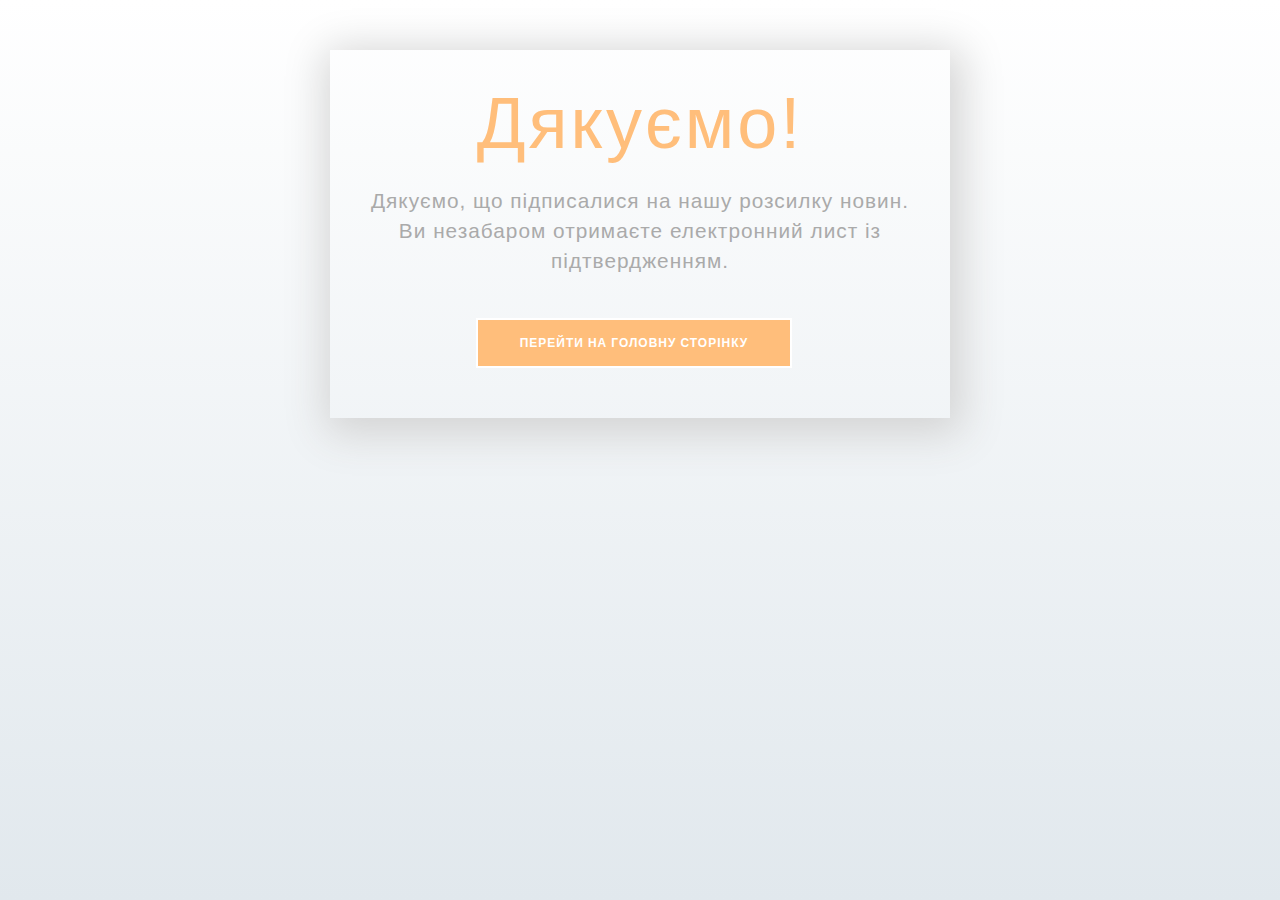
<file: thanks.html>
<!DOCTYPE html>
<html lang="en">
    <head>
        <meta charset="utf-8" />
        <meta
            name="viewport"
            content="width=device-width, initial-scale=1, shrink-to-fit=no"
        />
        <meta name="description" content="" />
        <meta name="author" content="TemplateMo" />
        <link
            href="https://fonts.googleapis.com/css?family=Poppins:100,200,300,400,500,600,700,800,900&display=swap"
            rel="stylesheet"
        />

        <title>Golden Ward Security</title>

        <!-- Bootstrap core CSS -->
        <link href="vendor/bootstrap/css/bootstrap.min.css" rel="stylesheet" />

        <!-- Additional CSS Files -->
        <link rel="stylesheet" href="assets/css/fontawesome.css" />

        <link
            rel="shortcut icon"
            href="assets/images/favicon.png"
            type="image/x-icon"
        />

        <link
            rel="stylesheet"
            href="assets/css/templatemo-finance-business.css"
        />
        <link rel="stylesheet" href="assets/css/owl.css" />
        <link rel="stylesheet" href="assets/css/thanks.css" />
    </head>
    <body>
        <div class="content">
            <div class="wrapper-1">
                <div class="wrapper-2">
                    <h1>Дякуємо!</h1>
                    <p>Дякуємо, що підписалися на нашу розсилку новин.</p>
                    <p>
                        Ви незабаром отримаєте електронний лист із
                        підтвердженням.
                    </p>
                    <a href="index.html">
                        <button class="go-home">
                            Перейти на головну сторінку
                        </button>
                    </a>
                </div>
            </div>
        </div>
    </body>
</html>
</file>
<file: assets/css/templatemo-finance-business.css>
/* 

TemplateMo - Finance Business

https://templatemo.com/tm-545-finance-business

*/

body {
    font-family: 'Poppins', sans-serif;
    overflow-x: hidden;
    text-rendering: optimizeLegibility;
    -webkit-font-smoothing: antialiased;
    -moz-osx-font-smoothing: grayscale;
}
p {
    margin-bottom: 0px;
    font-size: 14px;
    color: #666666;
    line-height: 30px;
}
a {
    text-decoration: none !important;
}
ul {
    padding: 0;
    margin: 0;
    list-style: none;
}

h1,
h2,
h3,
h4,
h5,
h6 {
    margin: 0px;
}

a.filled-button {
    background-color: #ffbe7bff;
    color: #fff;
    font-size: 13px;
    text-transform: uppercase;
    font-weight: 700;
    padding: 12px 30px;
    border-radius: 30px;
    display: inline-block;
    transition: all 0.3s;
}

a.filled-button:hover {
    background-color: #fff;
    color: #ffbe7bff;
}

a.border-button {
    background-color: transparent;
    color: #fff;
    border: 2px solid #fff;
    font-size: 13px;
    text-transform: uppercase;
    font-weight: 700;
    padding: 10px 28px;
    border-radius: 30px;
    display: inline-block;
    transition: all 0.3s;
}

a.border-button:hover {
    background-color: #fff;
    color: #ffbe7bff;
}

.section-heading {
    text-align: center;
    margin-bottom: 80px;
}

.section-heading h2 {
    font-size: 36px;
    font-weight: 600;
    color: #1e1e1e;
}

.section-heading em {
    font-style: normal;
    color: #ffbe7bff;
}

.section-heading span {
    display: block;
    margin-top: 15px;
    text-transform: uppercase;
    font-size: 15px;
    color: #666;
    letter-spacing: 1px;
}

#preloader {
    overflow: hidden;
    background: #ffbe7bff;
    left: 0;
    right: 0;
    top: 0;
    bottom: 0;
    position: fixed;
    z-index: 9999999;
    color: #fff;
}

#preloader .jumper {
    left: 0;
    top: 0;
    right: 0;
    bottom: 0;
    display: block;
    position: absolute;
    margin: auto;
    width: 50px;
    height: 50px;
}

#preloader .jumper > div {
    background-color: #fff;
    width: 10px;
    height: 10px;
    border-radius: 100%;
    -webkit-animation-fill-mode: both;
    animation-fill-mode: both;
    position: absolute;
    opacity: 0;
    width: 50px;
    height: 50px;
    -webkit-animation: jumper 1s 0s linear infinite;
    animation: jumper 1s 0s linear infinite;
}

#preloader .jumper > div:nth-child(2) {
    -webkit-animation-delay: 0.33333s;
    animation-delay: 0.33333s;
}

#preloader .jumper > div:nth-child(3) {
    -webkit-animation-delay: 0.66666s;
    animation-delay: 0.66666s;
}

@-webkit-keyframes jumper {
    0% {
        opacity: 0;
        -webkit-transform: scale(0);
        transform: scale(0);
    }
    5% {
        opacity: 1;
    }
    100% {
        -webkit-transform: scale(1);
        transform: scale(1);
        opacity: 0;
    }
}

@keyframes jumper {
    0% {
        opacity: 0;
        -webkit-transform: scale(0);
        transform: scale(0);
    }
    5% {
        opacity: 1;
    }
    100% {
        opacity: 0;
    }
}

/* Sub Header Style */

.sub-header {
    background-color: #ffbe7bff;
    height: 46px;
    line-height: 46px;
}

.sub-header ul li {
    display: inline-block;
}

.sub-header ul.left-info li {
    border-left: 1px solid rgba(250, 250, 250, 0.3);
    padding: 0px 20px;
}

.sub-header ul.left-info li:last-child {
    border-right: 1px solid rgba(250, 250, 250, 0.3);
}

.sub-header ul.left-info li i {
    margin-right: 10px;
    font-size: 18px;
}

.sub-header ul.left-info li a {
    color: #fff;
    font-size: 14px;
    font-weight: 600;
}

.sub-header ul.right-icons {
    float: right;
}

.sub-header ul.right-icons li {
    margin-right: -4px;
    width: 46px;
    display: inline-block;
    text-align: center;
    border-right: 1px solid rgba(250, 250, 250, 0.3);
}

.sub-header ul.right-icons li:first-child {
    border-left: 1px solid rgba(250, 250, 250, 0.3);
}

.sub-header ul.right-icons li a {
    color: #fff;
    transition: all 0.3s;
}

.sub-header ul.right-icons li a:hover {
    opacity: 0.75;
}

/* Header Style */
header {
    position: absolute;
    z-index: 99999;
    width: 100%;
    background-color: transparent !important;
    height: 80px;
    -webkit-transition: all 0.3s ease-in-out 0s;
    -moz-transition: all 0.3s ease-in-out 0s;
    -o-transition: all 0.3s ease-in-out 0s;
    transition: all 0.3s ease-in-out 0s;
}
header .navbar {
    padding: 20px 0px;
}
.background-header .navbar {
    padding: 10px 0px;
}
.background-header {
    top: 0;
    position: fixed;
    background-color: #fff !important;
    box-shadow: 0px 1px 10px rgba(0, 0, 0, 0.1);
}
.background-header .navbar-brand h2 {
    color: #ffbe7bff !important;
}

.background-header .navbar-nav a.nav-link {
    color: #1e1e1e !important;
}
.background-header .navbar-nav .nav-link:hover,
.background-header .navbar-nav .active > .nav-link,
.background-header .navbar-nav .nav-link.current,
.background-header .navbar-nav .nav-link.show,
.background-header .navbar-nav .show > .nav-link {
    color: #ffbe7bff !important;
}
.navbar .navbar-brand {
    float: left;
    margin-top: 12px;
    outline: none;
}
.navbar .navbar-brand h2 {
    color: #fff;
    text-transform: uppercase;
    font-size: 24px;
    font-weight: 700;
    -webkit-transition: all 0.3s ease 0s;
    -moz-transition: all 0.3s ease 0s;
    -o-transition: all 0.3s ease 0s;
    transition: all 0.3s ease 0s;
}
.navbar .navbar-brand h2 em {
    font-style: normal;
    font-size: 16px;
}
#navbarResponsive {
    z-index: 999;
}
.navbar-collapse {
    text-align: center;
}
.navbar .navbar-nav .nav-item {
    margin: 0px 15px;
}
.navbar .navbar-nav a.nav-link {
    text-transform: capitalize;
    font-size: 15px;
    font-weight: 300;
    letter-spacing: 0.5px;
    color: #fff;
    transition: all 0.5s;
    margin-top: 5px;
}
.navbar .navbar-nav .nav-link:hover,
.navbar .navbar-nav .active > .nav-link,
.navbar .navbar-nav .nav-link.current,
.navbar .navbar-nav .nav-link.show,
.navbar .navbar-nav .show > .nav-link {
    color: #ffbe7bff;
    border-bottom: 3px solid #ffbe7bff;
}
.navbar .navbar-toggler-icon {
    background-image: none;
}
.navbar .navbar-toggler {
    border-color: #fff;
    background-color: #fff;
    height: 36px;
    outline: none;
    border-radius: 0px;
    position: absolute;
    right: 30px;
    top: 20px;
}
.navbar .navbar-toggler-icon:after {
    content: '\f0c9';
    color: #ffbe7bff;
    font-size: 18px;
    line-height: 26px;
    font-family: 'FontAwesome';
}

/* Banner Style */

.img-fill {
    width: 100%;
    display: block;
    overflow: hidden;
    position: relative;
    text-align: center;
}

.img-fill img {
    min-height: 100%;
    min-width: 100%;
    position: relative;
    display: inline-block;
    max-width: none;
}

*,
*:before,
*:after {
    -webkit-box-sizing: border-box;
    box-sizing: border-box;
    -webkit-font-smoothing: antialiased;
    -moz-osx-font-smoothing: grayscale;
}

.Grid1k {
    padding: 0 15px;
    max-width: 1200px;
    margin: auto;
}

.blocks-box,
.slick-slider {
    margin: 0;
    padding: 0 !important;
}

.slick-slide {
    float: left;
    padding: 0;
}

.Modern-Slider .item .img-fill {
    background-size: cover;
    background-position: center center;
    background-repeat: no-repeat;
    height: 95vh;
}

.Modern-Slider .item-1 .img-fill {
    background-image: url(../images/slide_01.jpg);
}

.Modern-Slider .item-2 .img-fill {
    background-image: url(../images/slide_02.jpg);
}

.Modern-Slider .item-3 .img-fill {
    background-image: url(../images/slide_03.jpg);
}

.Modern-Slider .NextArrow {
    position: absolute;
    top: 50%;
    right: 30px;
    border: 0 none;
    background-color: transparent;
    text-align: center;
    font-size: 36px;
    font-family: 'FontAwesome';
    color: #fff;
    z-index: 5;
    outline: none;
    cursor: pointer;
}

.Modern-Slider .NextArrow:before {
    content: '\f105';
}

.Modern-Slider .PrevArrow {
    position: absolute;
    top: 50%;
    left: 30px;
    border: 0 none;
    background-color: transparent;
    text-align: center;
    font-size: 36px;
    font-family: 'FontAwesome';
    color: #fff;
    z-index: 5;
    outline: none;
    cursor: pointer;
}

.Modern-Slider .PrevArrow:before {
    content: '\f104';
}

ul.slick-dots {
    display: none !important;
}

.Modern-Slider .text-content {
    text-align: left;
    width: 75%;
    position: absolute;
    top: 50%;
    left: 50%;
    transform: translate(-50%, -50%);
}

.Modern-Slider .item h6 {
    margin-bottom: 15px;
    font-size: 22px;
    text-transform: uppercase;
    font-weight: 700;
    letter-spacing: 1px;
    color: #ffbe7bff;
    animation: fadeOutRight 1s both;
}

.Modern-Slider .item h4 {
    margin-bottom: 30px;
    text-transform: uppercase;
    font-size: 44px;
    font-weight: 700;
    letter-spacing: 2.5px;
    color: #fff;
    overflow: hidden;
    animation: fadeOutLeft 1s both;
}

.Modern-Slider .item p {
    max-width: 570px;
    color: #fff;
    font-size: 15px;
    font-weight: 400;
    line-height: 30px;
    margin-bottom: 40px;
}

.Modern-Slider .item a {
    margin: 0 5px;
}

.Modern-Slider .item.slick-active h6 {
    animation: fadeInDown 1s both 1s;
}

.Modern-Slider .item.slick-active h4 {
    animation: fadeInLeft 1s both 1.5s;
}

.Modern-Slider .item.slick-active {
    animation: Slick-FastSwipeIn 1s both;
}

.Modern-Slider .buttons {
    position: relative;
}

.Modern-Slider {
    background: #000;
}

/* ==== Slick Slider Css Ruls === */
.slick-slider {
    position: relative;
    display: block;
    -webkit-user-select: none;
    -moz-user-select: none;
    -ms-user-select: none;
    user-select: none;
    -webkit-touch-callout: none;
    -khtml-user-select: none;
    -ms-touch-action: pan-y;
    touch-action: pan-y;
    -webkit-tap-highlight-color: transparent;
}
.slick-list {
    position: relative;
    display: block;
    overflow: hidden;
    margin: 0;
    padding: 0;
}
.slick-list:focus {
    outline: none;
}
.slick-list.dragging {
    cursor: hand;
}
.slick-slider .slick-track,
.slick-slider .slick-list {
    -webkit-transform: translate3d(0, 0, 0);
    -ms-transform: translate3d(0, 0, 0);
    transform: translate3d(0, 0, 0);
}
.slick-track {
    position: relative;
    top: 0;
    left: 0;
    display: block;
}
.slick-track:before,
.slick-track:after {
    display: table;
    content: '';
}
.slick-track:after {
    clear: both;
}
.slick-loading .slick-track {
    visibility: hidden;
}
.slick-slide {
    display: none;
    float: left /* If RTL Make This Right */;
    height: 100%;
    min-height: 1px;
}
.slick-slide.dragging img {
    pointer-events: none;
}
.slick-initialized .slick-slide {
    display: block;
}
.slick-loading .slick-slide {
    visibility: hidden;
}
.slick-vertical .slick-slide {
    display: block;
    height: auto;
    border: 1px solid transparent;
}

/* Request Form */

.request-form {
    background-color: #ffbe7bff;
    padding: 40px 0px;
    color: #fff;
}

.request-form h4 {
    font-size: 22px;
    font-weight: 600;
}

.request-form span {
    font-size: 15px;
    font-weight: 400;
    display: inline-block;
    margin-top: 10px;
}

.request-form a.border-button {
    margin-top: 12px;
    float: right;
}

/* Services */

.services {
    margin-top: 140px;
}

.service-item img {
    width: 100%;
    overflow: hidden;
}

.service-item .down-content {
    background-color: #f7f7f7;
    padding: 30px;
}

.service-item .down-content h4 {
    font-size: 20px;
    font-weight: 700;
    letter-spacing: 0.25px;
    margin-bottom: 15px;
}

.service-item .down-content p {
    margin-bottom: 20px;
}

/* Fun Facts */

.fun-facts {
    margin-top: 140px;
    background-image: url(../images/fun-facts-bg.jpg);
    background-position: center center;
    background-repeat: no-repeat;
    background-size: cover;
    background-attachment: fixed;
    padding: 140px 0px;
    color: #fff;
}

.fun-facts span {
    text-transform: uppercase;
    font-size: 15px;
    color: #fff;
    letter-spacing: 1px;
    margin-bottom: 10px;
    display: block;
}

.fun-facts h2 {
    font-size: 36px;
    font-weight: 600;
    margin-bottom: 35px;
}

.fun-facts em {
    font-style: normal;
    color: #ffbe7bff;
}

.fun-facts p {
    color: #fff;
    margin-bottom: 40px;
}

.fun-facts .left-content {
    margin-right: 45px;
}

.count-area-content {
    text-align: center;
    background-color: rgba(250, 250, 250, 0.1);
    padding: 25px 30px 35px 30px;
    margin: 15px 0px;
}

.count-digit {
    margin: 5px 0px;
    color: #ffbe7bff;
    font-weight: 700;
    font-size: 36px;
}
.count-title {
    font-size: 20px;
    font-weight: 600;
    color: #fff;
    letter-spacing: 0.5px;
}

/* More Info */

.more-info {
    margin-top: 140px;
}

.more-info .left-image img {
    width: 100%;
    overflow: hidden;
}

.more-info .more-info-content {
    background-color: #f7f7f7;
}

.about-info .more-info-content {
    background-color: transparent;
}

.about-info .right-content {
    padding: 0px !important;
    margin-right: 30px;
}

.more-info .right-content {
    padding: 45px 45px 45px 30px;
}

.more-info .right-content span {
    text-transform: uppercase;
    font-size: 15px;
    color: #666;
    letter-spacing: 1px;
    margin-bottom: 10px;
    display: block;
}

.more-info .right-content h2 {
    font-size: 36px;
    font-weight: 600;
    margin-bottom: 35px;
}

.more-info .right-content em {
    font-style: normal;
    color: #ffbe7bff;
}

.more-info .right-content p {
    margin-bottom: 30px;
}

/* Testimonials Style */

.about-testimonials {
    margin-top: 0px !important;
}

.testimonials {
    margin-top: 140px;
    background-color: #f7f7f7;
    padding: 140px 0px;
}
.testimonial-item .inner-content {
    text-align: center;
    background-color: #fff;
    padding: 30px;
    border-radius: 5px;
}
.testimonial-item p {
    font-size: 14px;
    font-weight: 400;
}
.testimonial-item h4 {
    font-size: 19px;
    font-weight: 700;
    color: #1e1e1e;
    letter-spacing: 0.5px;
    margin-bottom: 0px;
}
.testimonial-item span {
    display: inline-block;
    margin-top: 8px;
    font-weight: 600;
    font-size: 14px;
    color: #ffbe7bff;
}
.testimonial-item img {
    max-width: 100px;
    height: 100px;
    object-fit: cover;
    border-radius: 50%;
    margin: 25px auto 0px auto;
}

/* Call Back Style */

.callback-services {
    border-top: 1px solid #eee;
    padding-top: 140px;
}

.contact-us {
    background-color: #f7f7f7;
    padding: 140px 0px;
}

.contact-us .contact-form {
    background-color: transparent !important;
    padding: 0 !important;
}

.callback-form {
    margin-top: 140px;
}

.callback-form .contact-form {
    background-color: #ffbe7bff;
    padding: 60px;
    border-radius: 5px;
    text-align: center;
}

.callback-form .contact-form input {
    border-radius: 20px;
    height: 40px;
    line-height: 40px;
    display: inline-block;
    padding: 0px 15px;
    color: #6a6a6a;
    font-size: 13px;
    text-transform: none;
    box-shadow: none;
    border: none;
    margin-bottom: 35px;
}

#email {
    margin-bottom: 0;
}

@media (max-width: 772px) {
    #email {
        margin-bottom: 10px;
    }
}

.callback-form .contact-form input:focus {
    outline: none;
    box-shadow: none;
    border: none;
}

.callback-form .contact-form textarea {
    border-radius: 20px;
    height: 120px;
    max-height: 200px;
    min-height: 120px;
    display: inline-block;
    padding: 15px;
    color: #6a6a6a;
    font-size: 13px;
    text-transform: none;
    box-shadow: none;
    border: none;
    margin-bottom: 35px;
}

.callback-form .contact-form textarea:focus {
    outline: none;
    box-shadow: none;
    border: none;
}

.callback-form .contact-form ::-webkit-input-placeholder {
    /* Edge */
    color: #aaa;
}
.callback-form .contact-form :-ms-input-placeholder {
    /* Internet Explorer 10-11 */
    color: #aaa;
}
.callback-form .contact-form ::placeholder {
    color: #aaa;
}

.callback-form .contact-form button.border-button {
    background-color: transparent;
    color: #fff;
    border: 2px solid #fff;
    font-size: 13px;
    text-transform: uppercase;
    font-weight: 700;
    padding: 10px 28px;
    border-radius: 30px;
    display: inline-block;
    transition: all 0.3s;
    outline: none;
    box-shadow: none;
    text-shadow: none;
    cursor: pointer;
}

.callback-form .contact-form button.border-button:hover {
    background-color: #fff;
    color: #ffbe7bff;
}

.contact-us .contact-form button.filled-button {
    background-color: #ffbe7bff;
    color: #fff;
    border: none;
    font-size: 13px;
    text-transform: uppercase;
    font-weight: 700;
    padding: 12px 30px;
    border-radius: 30px;
    display: inline-block;
    transition: all 0.3s;
    outline: none;
    box-shadow: none;
    text-shadow: none;
    cursor: pointer;
}

.contact-us .contact-form button.filled-button:hover {
    background-color: #fff;
    color: #ffbe7bff;
}

/* Partners Style */

.contact-partners {
    margin-top: -8px !important;
}

.partners {
    margin-top: 140px;
    background-color: #f7f7f7;
    padding: 60px 0px;
}

.partners .owl-item {
    text-align: center;
    cursor: pointer;
}

.partners .partner-item img {
    max-width: 156px;
    margin: auto;
}

/* Footer Style */

footer {
    background-color: #232323;
    padding: 80px 0px;
    color: #fff;
}

footer h4 {
    color: #fff;
    font-size: 20px;
    font-weight: 600;
    letter-spacing: 0.25px;
    margin-bottom: 35px;
}
footer p {
    color: #fff;
}

footer ul.social-icons {
    margin-top: 25px;
}

footer ul.social-icons li {
    display: inline-block;
    margin-right: 5px;
}

footer ul.social-icons li:last-child {
    margin-right: 0px;
}

footer ul.social-icons li a {
    width: 34px;
    height: 34px;
    display: inline-block;
    line-height: 34px;
    text-align: center;
    background-color: #fff;
    color: #232323;
    border-radius: 50%;
    transition: all 0.3s;
}

footer ul.social-icons li a:hover {
    background-color: #ffbe7bff;
}

footer ul.menu-list li {
    margin-bottom: 13px;
}

footer ul.menu-list li:last-child {
    margin-bottom: 0px;
}

footer ul.menu-list li a {
    font-size: 14px;
    color: #fff;
    transition: all 0.3s;
}

footer ul.menu-list li a:hover {
    color: #ffbe7bff;
}

footer .contact-form input {
    border-radius: 20px;
    height: 40px;
    line-height: 40px;
    display: inline-block;
    padding: 0px 15px;
    color: #aaa !important;
    background-color: #343434;
    font-size: 13px;
    text-transform: none;
    box-shadow: none;
    border: none;
    margin-bottom: 15px;
}

footer .contact-form input:focus {
    outline: none;
    box-shadow: none;
    border: none;
    background-color: #343434;
}

footer .contact-form textarea {
    border-radius: 20px;
    height: 120px;
    max-height: 200px;
    min-height: 120px;
    display: inline-block;
    padding: 15px;
    color: #aaa !important;
    background-color: #343434;
    font-size: 13px;
    text-transform: none;
    box-shadow: none;
    border: none;
    margin-bottom: 15px;
}

footer .contact-form textarea:focus {
    outline: none;
    box-shadow: none;
    border: none;
    background-color: #343434;
}

footer .contact-form ::-webkit-input-placeholder {
    /* Edge */
    color: #aaa;
}
footer .contact-form :-ms-input-placeholder {
    /* Internet Explorer 10-11 */
    color: #aaa;
}
footer .contact-form ::placeholder {
    color: #aaa;
}

footer .contact-form button.filled-button {
    background-color: transparent;
    color: #fff;
    background-color: #ffbe7bff;
    border: none;
    font-size: 13px;
    text-transform: uppercase;
    font-weight: 700;
    padding: 12px 30px;
    border-radius: 30px;
    display: inline-block;
    transition: all 0.3s;
    outline: none;
    box-shadow: none;
    text-shadow: none;
    cursor: pointer;
}

footer .contact-form button.filled-button:hover {
    background-color: #fff;
    color: #ffbe7bff;
}

/* Sub-footer Style */

.sub-footer {
    background-color: #343434;
    text-align: center;
    padding: 25px 0px;
}

.sub-footer p {
    color: #fff;
    font-weight: 300;
    letter-spacing: 0.5px;
}

.sub-footer a {
    color: #fff;
}

.page-heading {
    text-align: center;
    background-image: url(../images/page-heading-bg.jpg);
    background-position: center center;
    background-repeat: no-repeat;
    background-size: cover;
    padding: 230px 0px 150px 0px;
    color: #fff;
}

.page-heading h1 {
    text-transform: capitalize;
    font-size: 36px;
    font-weight: 700;
    letter-spacing: 2px;
    margin-bottom: 18px;
}

.page-heading span {
    font-size: 15px;
    text-transform: uppercase;
    letter-spacing: 1px;
    color: #fff;
    display: block;
}

/* team */

.team {
    background-color: #f7f7f7;
    margin-top: 140px;
    margin-bottom: -140px;
    padding: 120px 0px;
}

.team-item img {
    width: 100%;
    overflow: hidden;
}

.team-item .down-content {
    background-color: #fff;
    padding: 30px;
}

.team-item .down-content h4 {
    font-size: 20px;
    font-weight: 700;
    letter-spacing: 0.25px;
    margin-bottom: 10px;
}

.team-item .down-content span {
    color: #ffbe7bff;
    font-weight: 600;
    font-size: 14px;
    display: block;
    margin-bottom: 15px;
}

.team-item .down-content p {
    margin-bottom: 20px;
}

/* Single Service */

.single-services {
    margin-top: 140px;
}

#tabs ul {
    margin: 0;
    padding: 0;
}
#tabs ul li {
    margin-bottom: 10px;
    display: inline-block;
    width: 100%;
}
#tabs ul li:last-child {
    margin-bottom: 0px;
}
#tabs ul li a {
    text-transform: capitalize;
    width: 100%;
    padding: 30px 30px;
    display: inline-block;
    background-color: #ffbe7bff;
    font-size: 20px;
    color: #121212;
    letter-spacing: 0.5px;
    font-weight: 700;
    transition: all 0.3s;
}
#tabs ul li a i {
    float: right;
    margin-top: 5px;
}
#tabs ul .ui-tabs-active span {
    background: #faf5b2;
    border: #faf5b2;
    line-height: 90px;
    border-bottom: none;
}
#tabs ul .ui-tabs-active a {
    color: #fff;
}
#tabs ul .ui-tabs-active span {
    color: #1e1e1e;
}
.tabs-content {
    margin-left: 30px;
    text-align: left;
    display: inline-block;
    transition: all 0.3s;
}
.tabs-content img {
    max-width: 100%;
    overflow: hidden;
}
.tabs-content h4 {
    font-size: 20px;
    font-weight: 700;
    letter-spacing: 0.25px;
    margin-bottom: 15px;
    margin-top: 30px;
}
.tabs-content p {
    font-size: 14px;
    color: #7a7a7a;
    margin-bottom: 0px;
}

/* Contact Information */

.contact-information {
    margin-top: 140px;
}

.contact-information .contact-item {
    padding: 60px 30px;
    background-color: #f7f7f7;
    text-align: center;
}

.contact-information .contact-item i {
    color: #ffbe7bff;
    font-size: 48px;
    margin-bottom: 40px;
}

.contact-information .contact-item h4 {
    font-size: 20px;
    font-weight: 700;
    letter-spacing: 0.25px;
    margin-bottom: 15px;
}

.contact-information .contact-item p {
    margin-bottom: 20px;
}

.contact-information .contact-item a {
    font-weight: 600;
    color: #ffbe7bff;
    font-size: 15px;
}

/* Responsive Style */
@media (max-width: 768px) {
    .sub-header {
        display: none;
    }
    .Modern-Slider .item h6 {
        margin-bottom: 15px;
        font-size: 18px;
    }
    .Modern-Slider .item h4 {
        margin-bottom: 25px;
        font-size: 28px;
        line-height: 36px;
        letter-spacing: 1px;
    }
    .Modern-Slider .item p {
        max-width: 570px;
        line-height: 25px;
        margin-bottom: 30px;
    }
    .Modern-Slider .NextArrow {
        right: 5px;
    }
    .Modern-Slider .PrevArrow {
        left: 5px;
    }
    .request-form {
        text-align: center;
    }
    .request-form a.border-button {
        float: none;
        margin-top: 30px;
    }
    .services .service-item {
        margin-bottom: 30px;
    }
    .fun-facts .left-content {
        margin-right: 0px;
        margin-bottom: 30px;
    }
    .more-info .right-content {
        padding: 30px;
    }
    footer {
        padding: 80px 0px 20px 0px;
    }
    footer .footer-item {
        border-bottom: 1px solid #343434;
        margin-bottom: 30px;
        padding-bottom: 30px;
    }
    footer .last-item {
        border-bottom: none;
    }
    .about-info .right-content {
        margin-right: 0px;
        margin-bottom: 30px;
    }
    .team .team-item {
        margin-bottom: 30px;
    }
    .tabs-content {
        margin-left: 0px;
        margin-top: 30px;
    }
    .contact-item {
        margin-bottom: 30px;
    }
}

@media (max-width: 992px) {
    .navbar .navbar-brand {
        position: absolute;
        left: 30px;
        top: 10px;
    }
    .navbar .navbar-brand {
        width: auto;
    }
    .navbar:after {
        display: none;
    }
    #navbarResponsive {
        z-index: 99999;
        position: absolute;
        top: 80px;
        left: 0;
        width: 100%;
        text-align: center;
        background-color: #fff;
        box-shadow: 0px 10px 10px rgba(0, 0, 0, 0.1);
    }
    .navbar .navbar-nav .nav-item {
        border-bottom: 1px solid #eee;
    }
    .navbar .navbar-nav .nav-item:last-child {
        border-bottom: none;
    }
    .navbar .navbar-nav a.nav-link {
        padding: 15px 0px;
        color: #1e1e1e !important;
    }
    .navbar .navbar-nav .nav-link:hover,
    .navbar .navbar-nav .active > .nav-link,
    .navbar .navbar-nav .nav-link.current,
    .navbar .navbar-nav .nav-link.show,
    .navbar .navbar-nav .show > .nav-link {
        color: #ffbe7bff !important;
        border-bottom: none !important;
    }
}

@media (max-width: 772px) {
    .navbar-brand h2 {
        font-size: 0.9rem !important;
    }
}
@import url('https://fonts.googleapis.com/css2?family=Poppins:wght@300;400;500;600&display=swap');

.cookie-wrapper {
    position: fixed;
    bottom: 0px;
    right: 0;
    width: 100%;
    background: #fff;
    padding: 15px 25px 22px;
    transition: right 0.3s ease;
    box-shadow: 0 5px 10px rgb(0, 0, 0);
    z-index: 999;
    @media (max-width: 600px) {
        width: 100%;
    }
}
.cookie-wrapper .show {
    right: 20px;
}

.hidden {
    display: none;
}
header i {
    color: #ffbe7bff;
    font-size: 32px;
    text-align: center;
}
header h2 {
    color: #ffbe7bff;
    font-weight: 500;
    text-align: center;
}
.data {
    text-align: center;
}
.data p a {
    color: #ffbe7bff;
    text-decoration: none;
    text-align: center !important;
}
.data p a:hover {
    text-decoration: underline;
}
.buttons {
    padding: 20px 0px;
    text-align: center;
}
.buttons .cookie-button {
    border: 2px solid #ffbe7bff;
    color: #fff;
    padding: 8px 0;
    background: #ffbe7bff;
    cursor: pointer;
    width: calc(100% / 2 - 10px);
    transition: all 0.2s ease;
    max-width: 150px;
    border-radius: 0px;
}
.buttons #acceptBtn:hover {
    background-color: transparent;
    color: #ffbe7bff;
}
#declineBtn {
    background-color: #fff;
    color: #ffbe7bff;
    border-radius: 0;
}
#declineBtn:hover {
    background-color: #ffbe7bff;
    color: #fff;
}
</file>
<file: assets/css/thanks.css>
* {
    box-sizing: border-box;
}
body {
    background: #ffffff;
    background: linear-gradient(to bottom, #ffffff 0%, #e1e8ed 100%);
    filter: progid:DXImageTransform.Microsoft.gradient( startColorstr='#ffffff', endColorstr='#e1e8ed',GradientType=0 );
    height: 100%;
    margin: 0;
    background-repeat: no-repeat;
    background-attachment: fixed;
}

.wrapper-1 {
    width: 100%;
    height: 100vh;
    display: flex;
    flex-direction: column;
}
.wrapper-2 {
    padding: 30px;
    text-align: center;
}
h1 {
    font-family: 'Source Sans Pro', sans-serif;
    font-size: 4em;
    letter-spacing: 3px;
    color: #ffbe7bff;
    margin: 0;
    margin-bottom: 20px;
}
.wrapper-2 p {
    margin: 0;
    font-size: 1.3em;
    color: #aaa;
    font-family: 'Source Sans Pro', sans-serif;
    letter-spacing: 1px;
}
.go-home {
    background: #ffbe7bff;
    border: 2px solid #ffffff;
    color: #ffffff;
    font-weight: 600;
    letter-spacing: 1px;
    font-size: 12px;
    padding: 14px 42px;
    margin-top: 42px;
    margin-right: 12px;
    -webkit-transition: all 0.4s ease-in-out;
    transition: all 0.4s ease-in-out;
    visibility: visible;
    animation-delay: 2.3s;
    animation-name: fadeInUp;
    text-decoration: none;
    text-transform: uppercase;
    cursor: pointer;
    border-radius: 0;
}
.go-home:hover {
    background: transparent;
    border-color: #ffbe7bff;
}
a:hover .go-home {
    color: #ffbe7bff;
}
.go-home a {
    text-decoration: none;
    color: #fff;
}

.footer-like {
    margin-top: auto;
    background: #d7e6fe;
    padding: 6px;
    text-align: center;
}
.footer-like p {
    margin: 0;
    padding: 4px;
    color: #ffc107;
    font-family: 'Source Sans Pro', sans-serif;
    letter-spacing: 1px;
}
.footer-like p a {
    text-decoration: none;
    color: #ffc107;
    font-weight: 600;
}

@media (min-width: 360px) {
    h1 {
        font-size: 4.5em;
    }
    .go-home {
        margin-bottom: 20px;
    }
}

@media (min-width: 600px) {
    .content {
        max-width: 1000px;
        margin: 0 auto;
    }
    .wrapper-1 {
        height: initial;
        max-width: 620px;
        margin: 0 auto;
        margin-top: 50px;
        box-shadow: 4px 8px 40px 8px lightgray;
    }
}
</file>
